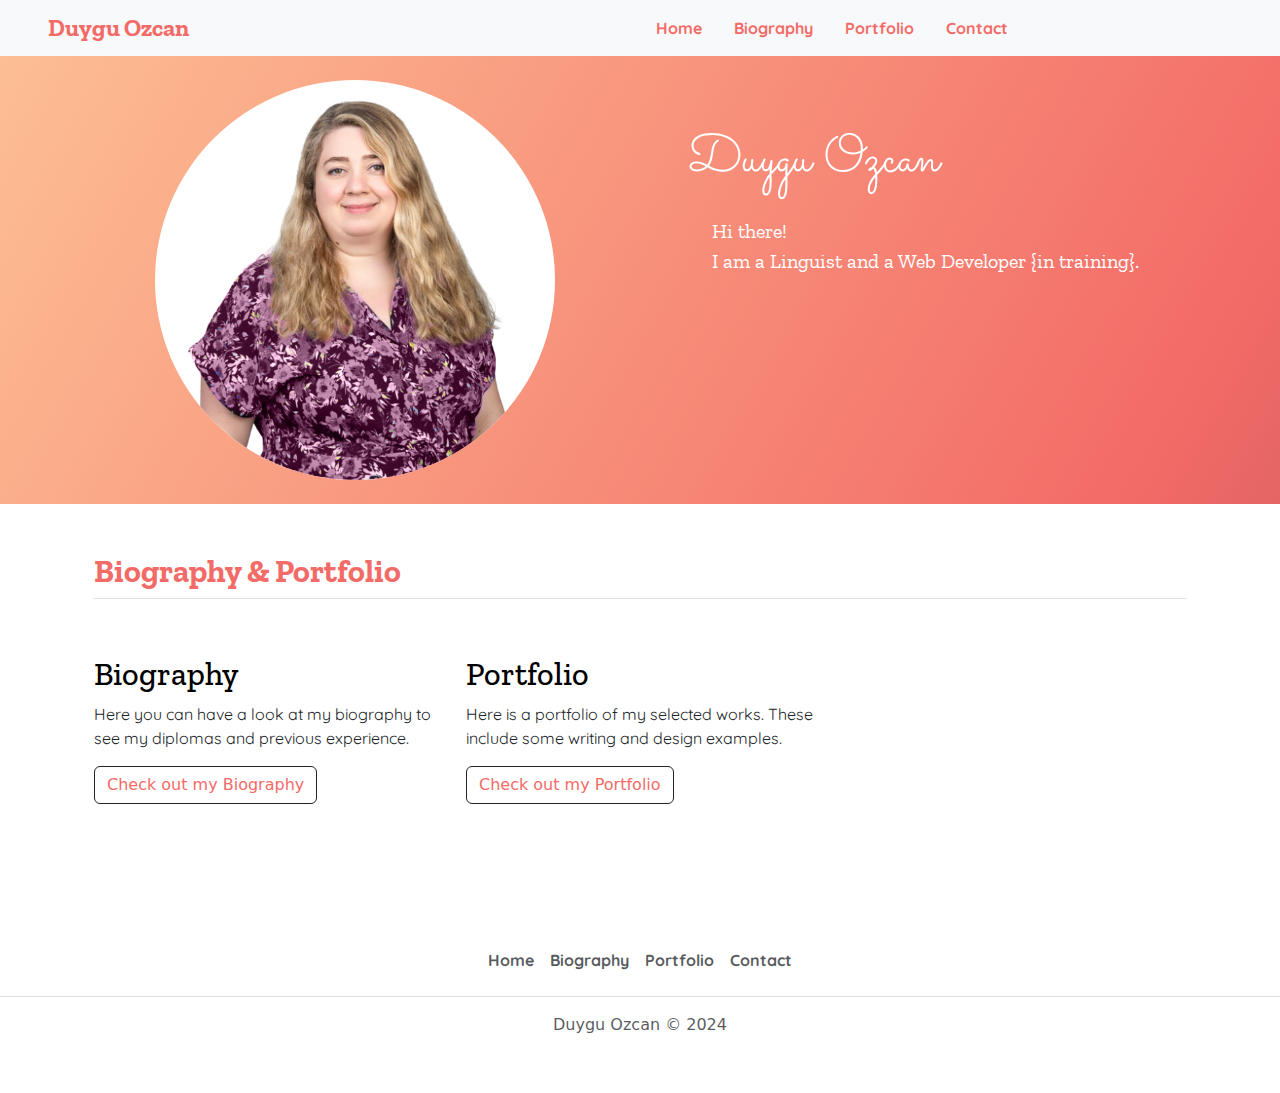
<file: index.html>
<!DOCTYPE html>
<html lang="en">
<head>
    <meta charset="UTF-8">
    <meta name="viewport" content="width=device-width, initial-scale=1.0">
    <title>Duygu's Website</title>
    <link href="./style.css" rel="stylesheet">
    <link href="https://cdn.jsdelivr.net/npm/bootstrap@5.3.3/dist/css/bootstrap.min.css" rel="stylesheet" integrity="sha384-QWTKZyjpPEjISv5WaRU9OFeRpok6YctnYmDr5pNlyT2bRjXh0JMhjY6hW+ALEwIH" crossorigin="anonymous">
    <link rel="preconnect" href="https://fonts.googleapis.com">
<link rel="preconnect" href="https://fonts.gstatic.com" crossorigin>
<link href="https://fonts.googleapis.com/css2?family=Quicksand:wght@300..700&family=Zilla+Slab:ital,wght@0,300;0,400;0,500;0,600;0,700;1,300;1,400;1,500;1,600;1,700&display=swap" rel="stylesheet">
<link rel="preconnect" href="https://fonts.googleapis.com">
<link rel="preconnect" href="https://fonts.gstatic.com" crossorigin>
<link href="https://fonts.googleapis.com/css2?family=Sacramento&display=swap" rel="stylesheet">
</head>
<body>
<section class="gradient-background"> <!-- Title & Hero -->

  <nav class="navbar navbar-expand-md bg-light navbar-light">
    <a href="./index.html" class=" col-sm-6 d-flex align-items-center mb-md-0 me-md-auto link-body-emphasis text-decoration-none">
      <svg class="bi me-2" width="40" height="32"><use xlink:href=./index.html></use></svg>
      <span class="fs-4 site-title">Duygu Ozcan</span>
    </a>
    <button class="navbar-toggler" type="button" data-toggle="collapse" data-target="#collapsibleNavbar">
      <span class="navbar-toggler-icon"></span>
    </button>
    <div class="collapse navbar-collapse" id="collapsibleNavbar">
      <ul class="nav nav-pills align-items-start">
        <li class="nav-item"><a href="./index.html" class="nav-link">Home</a></li>
        <li class="nav-item"><a href="./biography.html" class="nav-link">Biography</a></li>
        <li class="nav-item"><a href="./portfolio.html" class="nav-link">Portfolio</a></li>
        <li class="nav-item"><a href="./contact.html" class="nav-link">Contact</a></li>
      </ul>
    </div>  
  </nav>
  <br>
         <div class="container hero-content text-center bx-5">
        <div class="row">
            <div class="container circle-img rounded-circle col-xxl-4 col-md-6 col-sm-12">
                <img class="profile-img mb-4" src="./Assets/Duygu photo edited.png" alt="Duygu headshot">
            </div>
            <div class="col-xxl-8 col-md-6 col-sm-12 ps-5 pt-5 pb-3">
              <div clas="row">     
              <h3 class="col-12 text-xxl-start pb-3 text-lg-start text-sm-center" id="hero-name">Duygu Ozcan</h3>
              <p class="col-12 ps-4 text-start" id="hero-text">Hi there!<br>I am a Linguist and a Web Developer {in training}.</p>
            </div>
          </div> 
        </div> 
     
</section>

<section> <!--Features-->
  <div class="container px-4 py-5" id="hanging-icons">
    <h2 class="pb-2 border-bottom feature-title">Biography & Portfolio</h2>
    <div class="row g-4 py-5 row-cols-1 row-cols-lg-3">
      <div class="col d-flex align-items-start">
        
        <div>
          <h3 class="fs-2 text-body-emphasis feature-subtitle">Biography</h3>
          <p class="text-quicksand">Here you can have a look at my biography to see my diplomas and previous experience.</p>
          <a href="./biography.html" class="btn btn-outline-dark">
            Check out my Biography
          </a>
        </div>
      </div>
      <div class="col d-flex align-items-start">
       
        <div>
          <h3 class="fs-2 text-body-emphasis feature-subtitle">Portfolio</h3>
          <p class="text-quicksand">Here is a portfolio of my selected works. These include some writing and design examples.</p>
          <a href="./portfolio.html" class="btn btn-outline-dark">
            Check out my Portfolio
          </a>
        </div>
      </div>
    </div>
  </div>

</section>

<section class="footer">
  <footer class="py-3 my-4">
    <ul class="nav justify-content-center border-bottom pb-3 mb-3">
      <li class="nav-item"><a href="./index.html" class="nav-link px-2 text-body-secondary">Home</a></li>
      <li class="nav-item"><a href="./biography.html" class="nav-link px-2 text-body-secondary">Biography</a></li>
      <li class="nav-item"><a href="./portfolio.html" class="nav-link px-2 text-body-secondary">Portfolio</a></li>
      <li class="nav-item"><a href="./contact.html" class="nav-link px-2 text-body-secondary">Contact</a></li>
    </ul>
    <p class="text-center text-body-secondary">Duygu Ozcan © 2024</p>
  </footer>

</section>

 
    <script src="https://cdn.jsdelivr.net/npm/bootstrap@5.3.3/dist/js/bootstrap.bundle.min.js" integrity="sha384-YvpcrYf0tY3lHB60NNkmXc5s9fDVZLESaAA55NDzOxhy9GkcIdslK1eN7N6jIeHz" crossorigin="anonymous"></script>    
</body>
</html>
</file>
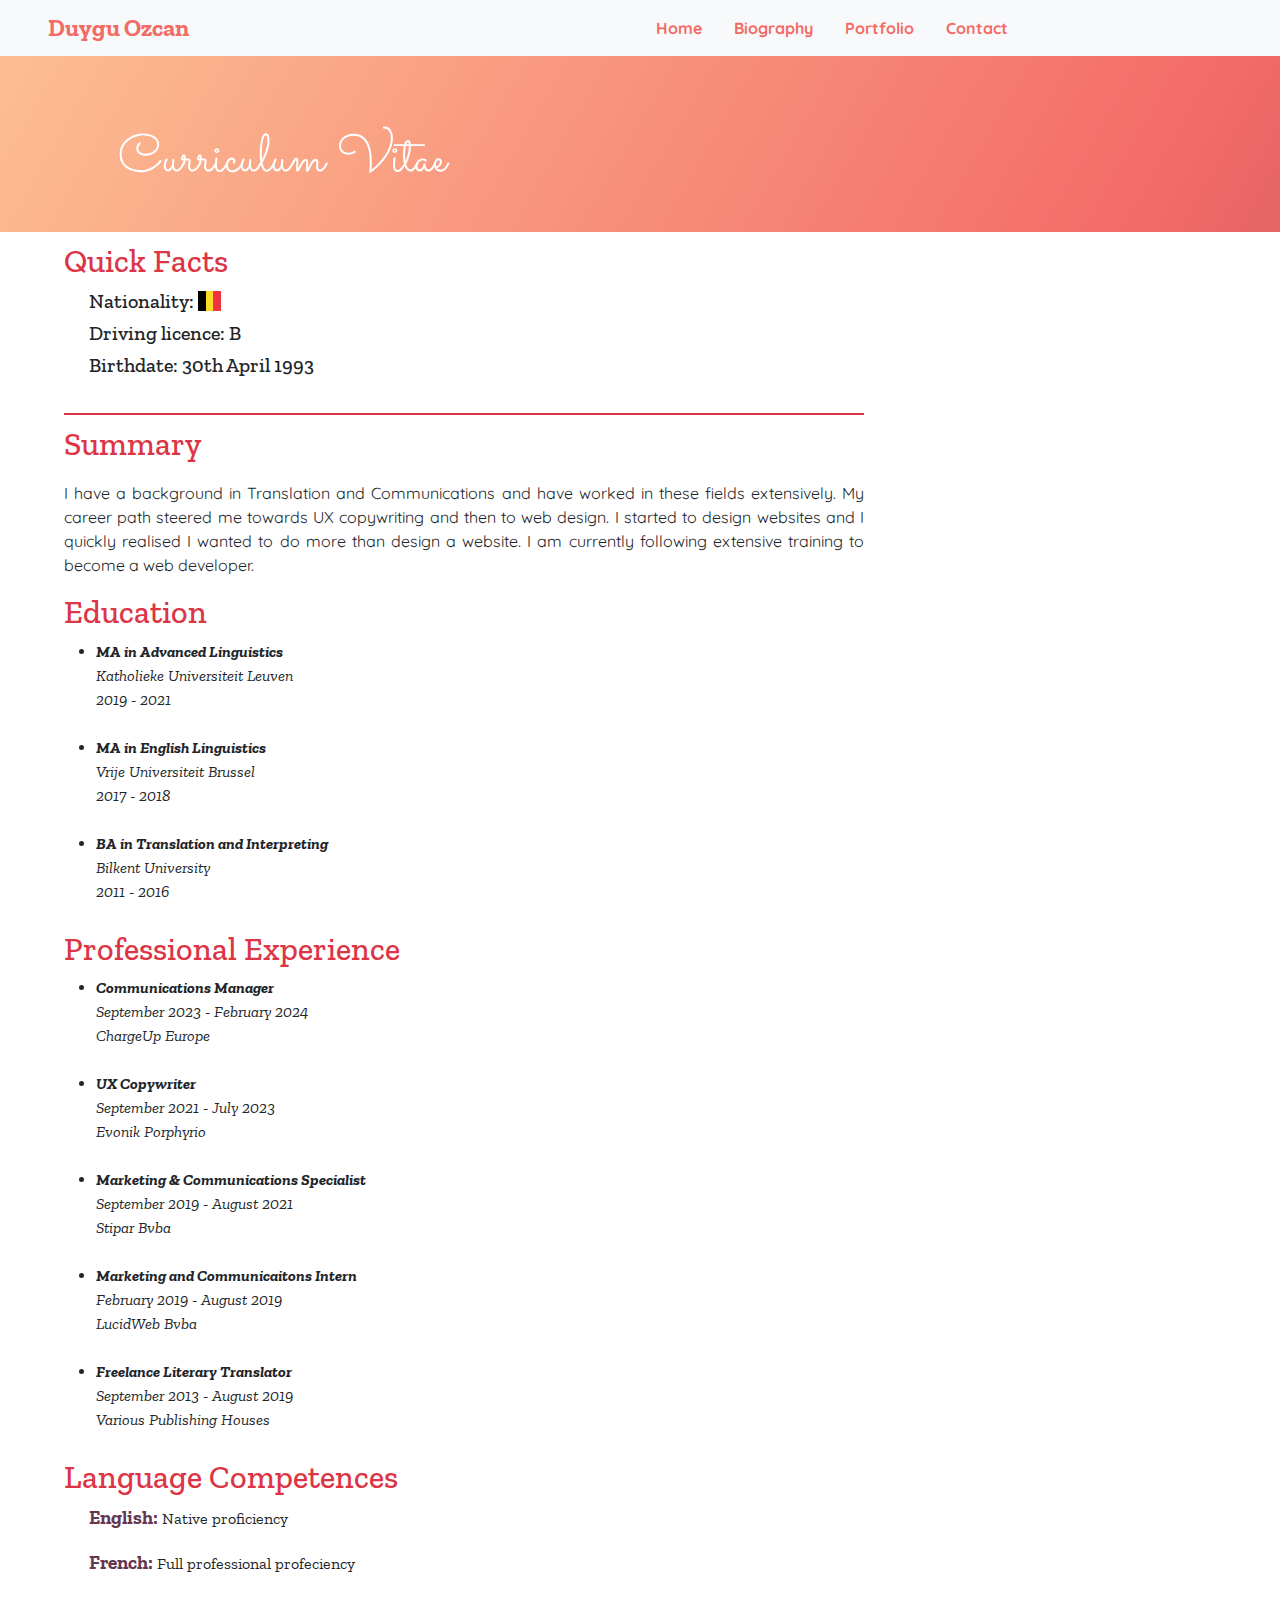
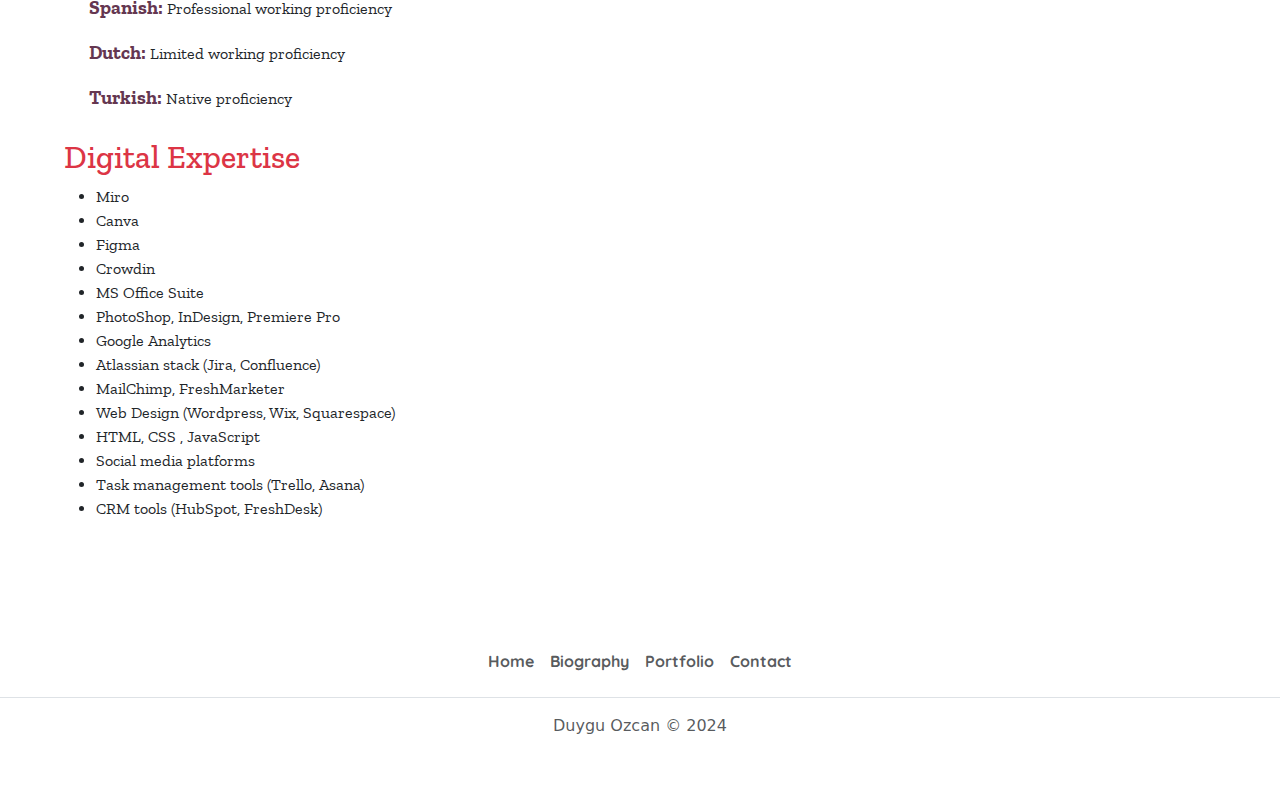
<file: biography.html>
<!DOCTYPE html>
<html lang="en">
    <head>
        <meta charset="UTF-8">
        <meta name="viewport" content="width=device-width, initial-scale=1.0">
        <title>Biography</title>
        <link href="./style.css" rel="stylesheet">
        <link href="https://cdn.jsdelivr.net/npm/bootstrap@5.3.3/dist/css/bootstrap.min.css" rel="stylesheet" integrity="sha384-QWTKZyjpPEjISv5WaRU9OFeRpok6YctnYmDr5pNlyT2bRjXh0JMhjY6hW+ALEwIH" crossorigin="anonymous">
        <link rel="preconnect" href="https://fonts.googleapis.com">
    <link rel="preconnect" href="https://fonts.gstatic.com" crossorigin>
    <link href="https://fonts.googleapis.com/css2?family=Quicksand:wght@300..700&family=Zilla+Slab:ital,wght@0,300;0,400;0,500;0,600;0,700;1,300;1,400;1,500;1,600;1,700&display=swap" rel="stylesheet">
    <link rel="preconnect" href="https://fonts.googleapis.com">
    <link rel="preconnect" href="https://fonts.gstatic.com" crossorigin>
    <link href="https://fonts.googleapis.com/css2?family=Sacramento&display=swap" rel="stylesheet">
    </head>
<body>
    <section class="gradient-background"> <!-- Title & Hero -->

        <nav class="navbar navbar-expand-md bg-light navbar-light">
          <a href="./index.html" class=" col-sm-6 d-flex align-items-center mb-md-0 me-md-auto link-body-emphasis text-decoration-none">
            <svg class="bi me-2" width="40" height="32"><use xlink:href="#bootstrap"></use></svg>
            <span class="fs-4 site-title">Duygu Ozcan</span>
          </a>
          <button class="navbar-toggler" type="button" data-toggle="collapse" data-target="#collapsibleNavbar">
            <span class="navbar-toggler-icon"></span>
          </button>
          <div class="collapse navbar-collapse" id="collapsibleNavbar">
            <ul class="nav nav-pills align-items-start">
              <li class="nav-item"><a href="./index.html" class="nav-link">Home</a></li>
              <li class="nav-item"><a href="./biography.html" class="nav-link">Biography</a></li>
              <li class="nav-item"><a href="./portfolio.html" class="nav-link">Portfolio</a></li>
              <li class="nav-item"><a href="./contact.html" class="nav-link">Contact</a></li>
            </ul>
          </div>  
        </nav>
        <br>
               <div class="container hero-content text-center bx-5">
              <div class="row">
        
                  <div class="col-xxl-8 col-md-6 col-sm-12 ps-5 pt-5 pb-3">
                    <div clas="row">     
                    <h3 class="col-12 text-xxl-start pb-3 text-lg-start text-sm-center" id="hero-name">Curriculum Vitae</h3>
                    
                  </div>
                </div> 
              </div> 
           
      </section>
   <section class="biography"> <!--CV-->
    
<div class="flexbox">

    <div id="quick-facts" class="flex-item">
        <h2>Quick Facts</h2>
        <ul class="list-none">
            <li><h5>Nationality:
                <div class="belgian-flag">
                <div id="one"></div>
                <div id="two"></div>
                <div id="three"></div>
            </div></h5></li>
            <li><h5>Driving licence: B</h5></li>
            <li><h5>Birthdate: 30th April 1993</h5></li>
        </ul>
    </div>  
</div>
<div class="line"></div>
    <div id="summary">
        <h2>Summary</h2>
            <p>I have a background in Translation and Communications and have worked in these fields extensively. My career path steered me towards UX copywriting and then to web design. I started to design websites and I quickly realised I wanted to do more than design a website. I am currently following extensive training to become a web developer.</p>
    </div>
<div class="grid-container">
<div id="education" class="grid-item">  
    <h2>Education</h2>
    <ul>
        <li class="item">
            <div class="sub-item">MA in Advanced Linguistics</div> 
            Katholieke Universiteit Leuven 
            <br />
            2019 - 2021
        </li>
        <br />
        <li class="item">
            <div class="sub-item">MA in English Linguistics</div> 
            Vrije Universiteit Brussel 
            <br />
            2017 - 2018
        </li>
        <br />
        <li class="item">
            <div class="sub-item">BA in Translation and Interpreting</div> 
            Bilkent University 
            <br />
            2011 - 2016
        </li>            
    </ul>
</div>
<div id="pro-xp" class="grid-item">    
    <h2>Professional Experience</h2>
    <ul>
        <li class="item"><div class="sub-item">Communications Manager</div>
            September 2023 - February 2024
            <br />
            ChargeUp Europe
        </li>
        <br />
        <li class="item">
            <div class="sub-item">UX Copywriter</div>
            September 2021 - July 2023
            <br />
            Evonik Porphyrio
        </li>
        <br />
        <li class="item">
            <div class="sub-item">Marketing & Communications Specialist</div>
            September 2019 - August 2021
            <br />
            Stipar Bvba
            
        </li>
        <br />
        <li class="item">
            <div class="sub-item">Marketing and Communicaitons Intern</div>
            February 2019 - August 2019
            <br />
            LucidWeb Bvba
            
        </li>
        <br />
        <li class="item">
            <div class="sub-item">Freelance Literary Translator</div>
            September 2013 - August 2019
            <br />
            Various Publishing Houses
            
        </li>
    </ul>
</div>
<div id="languages" class="grid-item">
    <h2>Language Competences</h2>
    
    <ul class="list-none">
        <li><p><span class="lang-id">English:</span> Native proficiency</p></li>
        <li><p><span class="lang-id">French:</span> Full professional profeciency</p></li>
        <li><p><span class="lang-id">Spanish:</span> Professional working proficiency</p></li>
        <li><p><span class="lang-id">Dutch:</span> Limited working proficiency</p></li>
        <li><p><span class="lang-id">Turkish:</span> Native proficiency</p></li>
    </ul>
</div>
<div id="digi-xp" class="grid-item">
    <h2>Digital Expertise</h2>
    <ul>         
        <li>Miro</li>
        <li>Canva</li>
        <li>Figma</li>
        <li>Crowdin</li>
        <li>MS Office Suite</li>
        <li>PhotoShop, InDesign, Premiere Pro</li>
        <li>Google Analytics</li>
        <li>Atlassian stack (Jira, Confluence)</li>
        <li>MailChimp, FreshMarketer</li>
        <li>Web Design (Wordpress, Wix, Squarespace)</li>
        <li>HTML, CSS , JavaScript</li>
        <li>Social media platforms</li>
        <li>Task management tools (Trello, Asana)</li>
        <li>CRM tools (HubSpot, FreshDesk)</li>
    </ul>
</div>
</div>
    
</section> 
        <script src="https://cdn.jsdelivr.net/npm/bootstrap@5.3.3/dist/js/bootstrap.bundle.min.js" integrity="sha384-YvpcrYf0tY3lHB60NNkmXc5s9fDVZLESaAA55NDzOxhy9GkcIdslK1eN7N6jIeHz" crossorigin="anonymous"></script>    
</body>

<section class="footer">
    <footer class="py-3 my-4">
      <ul class="nav justify-content-center border-bottom pb-3 mb-3">
        <li class="nav-item"><a href="./index.html" class="nav-link px-2 text-body-secondary">Home</a></li>
        <li class="nav-item"><a href="./biography.html" class="nav-link px-2 text-body-secondary">Biography</a></li>
        <li class="nav-item"><a href="./portfolio.html" class="nav-link px-2 text-body-secondary">Portfolio</a></li>
        <li class="nav-item"><a href="./contact.html" class="nav-link px-2 text-body-secondary">Contact</a></li>
      </ul>
      <p class="text-center text-body-secondary">Duygu Ozcan © 2024</p>
    </footer>
  
  </section>
</html>
</file>
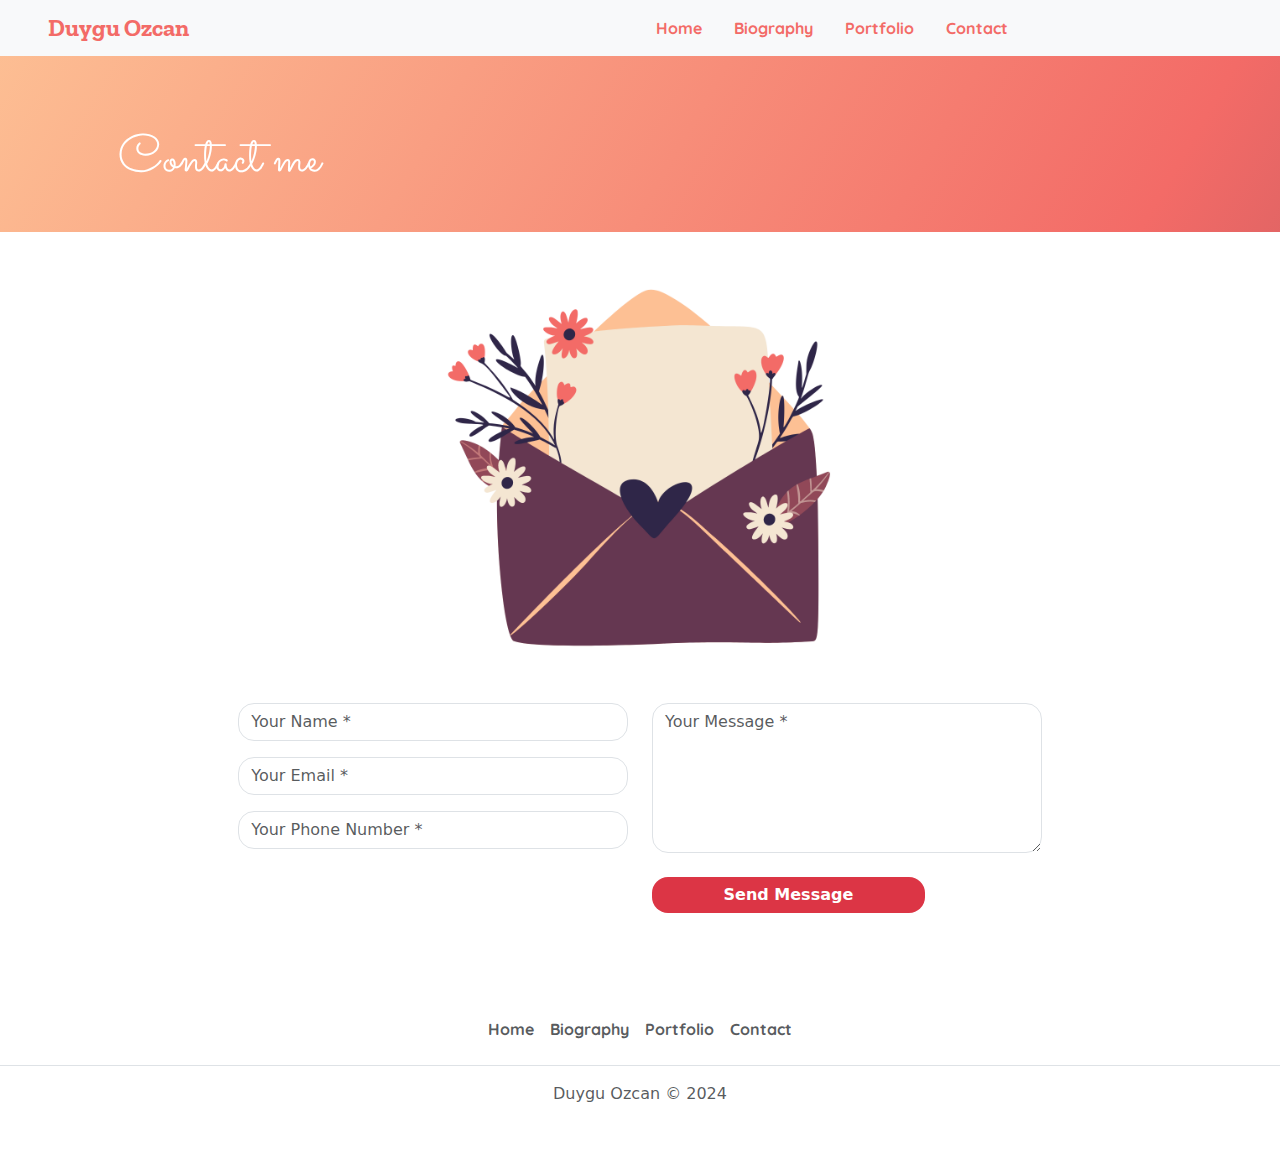
<file: contact.html>
<!DOCTYPE html>
<html lang="en">
    <head>
        <meta charset="UTF-8">
        <meta name="viewport" content="width=device-width, initial-scale=1.0">
        <title>Contact me</title>
        <link href="./style.css" rel="stylesheet">
        <link href="https://cdn.jsdelivr.net/npm/bootstrap@5.3.3/dist/css/bootstrap.min.css" rel="stylesheet" integrity="sha384-QWTKZyjpPEjISv5WaRU9OFeRpok6YctnYmDr5pNlyT2bRjXh0JMhjY6hW+ALEwIH" crossorigin="anonymous">
        <link rel="preconnect" href="https://fonts.googleapis.com">
    <link rel="preconnect" href="https://fonts.gstatic.com" crossorigin>
    <link href="https://fonts.googleapis.com/css2?family=Quicksand:wght@300..700&family=Zilla+Slab:ital,wght@0,300;0,400;0,500;0,600;0,700;1,300;1,400;1,500;1,600;1,700&display=swap" rel="stylesheet">
    <link rel="preconnect" href="https://fonts.googleapis.com">
    <link rel="preconnect" href="https://fonts.gstatic.com" crossorigin>
    <link href="https://fonts.googleapis.com/css2?family=Sacramento&display=swap" rel="stylesheet">
    </head>
<body>
    <section class="gradient-background"> <!-- Title & Hero -->

        <nav class="navbar navbar-expand-md bg-light navbar-light">
          <a href="./index.html" class=" col-sm-6 d-flex align-items-center mb-md-0 me-md-auto link-body-emphasis text-decoration-none">
            <svg class="bi me-2" width="40" height="32"><use xlink:href="#bootstrap"></use></svg>
            <span class="fs-4 site-title">Duygu Ozcan</span>
          </a>
          <button class="navbar-toggler" type="button" data-toggle="collapse" data-target="#collapsibleNavbar">
            <span class="navbar-toggler-icon"></span>
          </button>
          <div class="collapse navbar-collapse" id="collapsibleNavbar">
            <ul class="nav nav-pills align-items-start">
              <li class="nav-item"><a href="./index.html" class="nav-link">Home</a></li>
              <li class="nav-item"><a href="./biography.html" class="nav-link">Biography</a></li>
              <li class="nav-item"><a href="./portfolio.html" class="nav-link">Portfolio</a></li>
              <li class="nav-item"><a href="./contact.html" class="nav-link">Contact</a></li>
            </ul>
          </div>  
        </nav>
        <br>
               <div class="container hero-content text-center bx-5">
              <div class="row">
        
                  <div class="col-xxl-8 col-md-6 col-sm-12 ps-5 pt-5 pb-3">
                    <div clas="row">     
                    <h3 class="col-12 text-xxl-start pb-3 text-lg-start text-sm-center" id="hero-name">Contact me</h3>
                    
                  </div>
                </div> 
              </div> 
           
      </section>
   <section> <!--Contact form-->
    <div class="container contact-form">
        <div class="contact-image container col-10 py-0 my-0">
            <img src="./Assets/contact icon.png" alt="envelope image"/>
        </div>
        <form method="post py-0 my-0">
           <div class="row">
                <div class="col-md-6">
                    <div class="form-group py-2">
                        <input type="text" name="txtName" class="form-control" placeholder="Your Name *" value="" />
                    </div>
                    <div class="form-group py-2">
                        <input type="text" name="txtEmail" class="form-control" placeholder="Your Email *" value="" />
                    </div>
                    <div class="form-group py-2">
                        <input type="text" name="txtPhone" class="form-control" placeholder="Your Phone Number *" value="" />
                    </div>
                    
                </div>
                <div class="col-md-6">
                    <div class="form-group py-2">
                        <textarea name="txtMsg" class="form-control" placeholder="Your Message *" style="width: 100%; height: 150px;"></textarea>
                    </div>
                    <div class="form-group py-3">
                            <input type="submit" name="btnSubmit" class="btnContact" value="Send Message" />
                    </div>
                </div>
            </div>
        </form>
</div>
</section> 
        <script src="https://cdn.jsdelivr.net/npm/bootstrap@5.3.3/dist/js/bootstrap.bundle.min.js" integrity="sha384-YvpcrYf0tY3lHB60NNkmXc5s9fDVZLESaAA55NDzOxhy9GkcIdslK1eN7N6jIeHz" crossorigin="anonymous"></script>    
</body>

<section class="footer">
    <footer class="py-3 my-4">
      <ul class="nav justify-content-center border-bottom pb-3 mb-3">
        <li class="nav-item"><a href="./index.html" class="nav-link px-2 text-body-secondary">Home</a></li>
        <li class="nav-item"><a href="./biography.html" class="nav-link px-2 text-body-secondary">Biography</a></li>
        <li class="nav-item"><a href="./portfolio.html" class="nav-link px-2 text-body-secondary">Portfolio</a></li>
        <li class="nav-item"><a href="./contact.html" class="nav-link px-2 text-body-secondary">Contact</a></li>
      </ul>
      <p class="text-center text-body-secondary">Duygu Ozcan © 2024</p>
    </footer>
  
  </section>
</html>
</file>
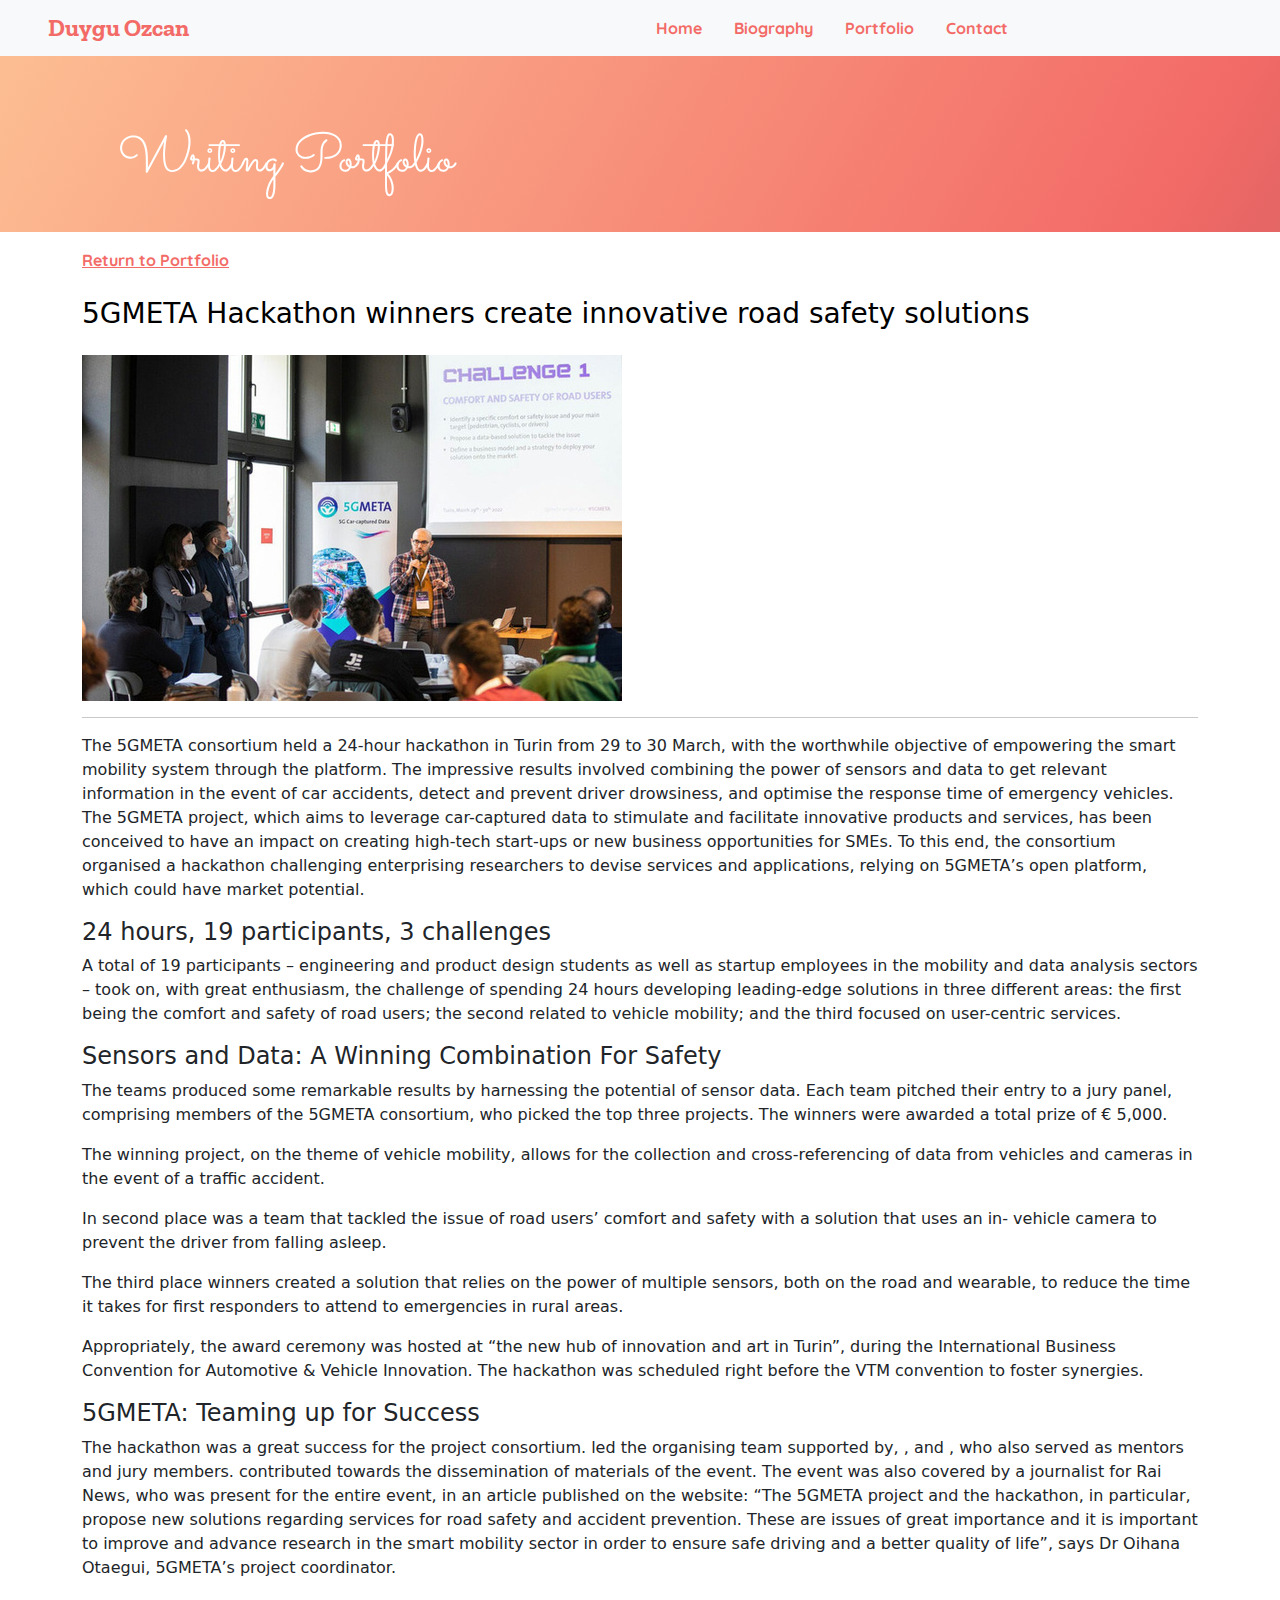
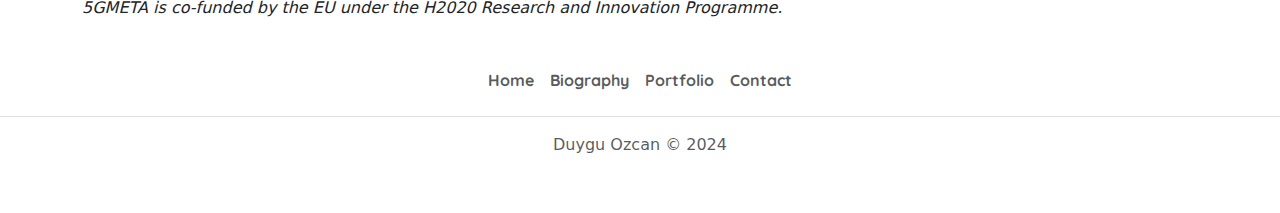
<file: portfolio-1.html>
<!DOCTYPE html>
<html lang="en">
    <head>
        <meta charset="UTF-8">
        <meta name="viewport" content="width=device-width, initial-scale=1.0">
        <title>Writing portfolio</title>
        <link href="./style.css" rel="stylesheet">
        <link href="https://cdn.jsdelivr.net/npm/bootstrap@5.3.3/dist/css/bootstrap.min.css" rel="stylesheet" integrity="sha384-QWTKZyjpPEjISv5WaRU9OFeRpok6YctnYmDr5pNlyT2bRjXh0JMhjY6hW+ALEwIH" crossorigin="anonymous">
        <link rel="preconnect" href="https://fonts.googleapis.com">
    <link rel="preconnect" href="https://fonts.gstatic.com" crossorigin>
    <link href="https://fonts.googleapis.com/css2?family=Quicksand:wght@300..700&family=Zilla+Slab:ital,wght@0,300;0,400;0,500;0,600;0,700;1,300;1,400;1,500;1,600;1,700&display=swap" rel="stylesheet">
    <link rel="preconnect" href="https://fonts.googleapis.com">
    <link rel="preconnect" href="https://fonts.gstatic.com" crossorigin>
    <link href="https://fonts.googleapis.com/css2?family=Sacramento&display=swap" rel="stylesheet">
    </head>
<body>
    <section class="gradient-background"> <!-- Title & Hero -->

        <nav class="navbar navbar-expand-md bg-light navbar-light">
          <a href="./index.html" class=" col-sm-6 d-flex align-items-center mb-md-0 me-md-auto link-body-emphasis text-decoration-none">
            <svg class="bi me-2" width="40" height="32"><use xlink:href="#bootstrap"></use></svg>
            <span class="fs-4 site-title">Duygu Ozcan</span>
          </a>
          <button class="navbar-toggler" type="button" data-toggle="collapse" data-target="#collapsibleNavbar">
            <span class="navbar-toggler-icon"></span>
          </button>
          <div class="collapse navbar-collapse" id="collapsibleNavbar">
            <ul class="nav nav-pills align-items-start">
              <li class="nav-item"><a href="./index.html" class="nav-link">Home</a></li>
              <li class="nav-item"><a href="./biography.html" class="nav-link">Biography</a></li>
              <li class="nav-item"><a href="./portfolio.html" class="nav-link">Portfolio</a></li>
              <li class="nav-item"><a href="./contact.html" class="nav-link">Contact</a></li>
            </ul>
          </div>  
        </nav>
        <br>
               <div class="container hero-content text-center bx-5">
              <div class="row">
        
                  <div class="col-xxl-8 col-md-6 col-sm-12 ps-5 pt-5 pb-3">
                    <div clas="row">     
                    <h3 class="col-12 text-xxl-start pb-3 text-lg-start text-sm-center" id="hero-name">Writing Portfolio</h3>
                    
                  </div>
                </div> 
              </div> 
           
      </section>
   <section> <!--Blog Post-->
    <article class="blog-post container mt-3">
      <a href="./portfolio.html">Return to Portfolio</a>
        <h3 class="link-body-emphasis mb-4 mt-4">5GMETA Hackathon winners create innovative road safety solutions</h3>
        
        <img src="./Assets/Portfolio/writing port/5gMeta hackaton.jpg">
        <hr>
        <p>The 5GMETA consortium held a 24-hour hackathon in Turin from 29 to 30 March, with the worthwhile objective of empowering the smart mobility system through the platform. The impressive results involved combining the power of sensors and data to get relevant information in the event of car accidents, detect and prevent driver drowsiness, and optimise the response time of emergency vehicles.
            The 5GMETA project, which aims to leverage car-captured data to stimulate and facilitate innovative products and services, has been conceived to have an impact on creating high-tech start-ups or new business opportunities for SMEs. To this end, the consortium organised a hackathon challenging enterprising researchers to devise services and applications, relying on 5GMETA’s open platform, which could have market potential.
            </p>
        <h4>24 hours, 19 participants, 3 challenges</h4>
        <p>A total of 19 participants – engineering and product design students as well as startup employees in the mobility and data analysis sectors – took on, with great enthusiasm, the challenge of spending 24 hours developing leading-edge solutions in three different areas: the first being the comfort and safety of road users; the second related to vehicle mobility; and the third focused on user-centric services.</p>
        <h4>Sensors and Data: A Winning Combination For Safety</h4>
        <p>The teams produced some remarkable results by harnessing the potential of sensor data. Each team pitched their entry to a jury panel, comprising members of the 5GMETA consortium, who picked the top three projects. The winners were awarded a total prize of € 5,000.</p>
        <p>The winning project, on the theme of vehicle mobility, allows for the collection and cross-referencing of data from vehicles and cameras in the event of a traffic accident.</p>
        <p>In second place was a team that tackled the issue of road users’ comfort and safety with a solution that uses an in- vehicle camera to prevent the driver from falling asleep.</p>
        <p>The third place winners created a solution that relies on the power of multiple sensors, both on the road and wearable, to reduce the time it takes for first responders to attend to emergencies in rural areas. </p>
        <p>Appropriately, the award ceremony was hosted at “the new hub of innovation and art in Turin”, during the International Business Convention for Automotive & Vehicle Innovation. The hackathon was scheduled right before the VTM convention to foster synergies. </p>
        <h4>5GMETA: Teaming up for Success</h4>
        <p>The hackathon was a great success for the project consortium. led the organising team supported by, , and , who also served as mentors and jury members. contributed towards the dissemination of materials of the event. The event was also covered by a journalist for Rai News, who was present for the entire event, in an article published on the website: “The 5GMETA project and the hackathon, in particular, propose new solutions regarding services for road safety and accident prevention. These are issues of great importance and it is important to improve and advance research in the smart mobility sector in order to ensure safe driving and a better quality of life”, says Dr Oihana Otaegui, 5GMETA’s project coordinator.</p>
        <p><i>5GMETA is co-funded by the EU under the H2020 Research and Innovation Programme.</i></p>      
      </article>
</section> 
        <script src="https://cdn.jsdelivr.net/npm/bootstrap@5.3.3/dist/js/bootstrap.bundle.min.js" integrity="sha384-YvpcrYf0tY3lHB60NNkmXc5s9fDVZLESaAA55NDzOxhy9GkcIdslK1eN7N6jIeHz" crossorigin="anonymous"></script>    
</body>

<section class="footer">
    <footer class="py-3 my-4">
      <ul class="nav justify-content-center border-bottom pb-3 mb-3">
        <li class="nav-item"><a href="./index.html" class="nav-link px-2 text-body-secondary">Home</a></li>
        <li class="nav-item"><a href="./biography.html" class="nav-link px-2 text-body-secondary">Biography</a></li>
        <li class="nav-item"><a href="./portfolio.html" class="nav-link px-2 text-body-secondary">Portfolio</a></li>
        <li class="nav-item"><a href="./contact.html" class="nav-link px-2 text-body-secondary">Contact</a></li>
      </ul>
      <p class="text-center text-body-secondary">Duygu Ozcan © 2024</p>
    </footer>
  
  </section>
</html>
</file>
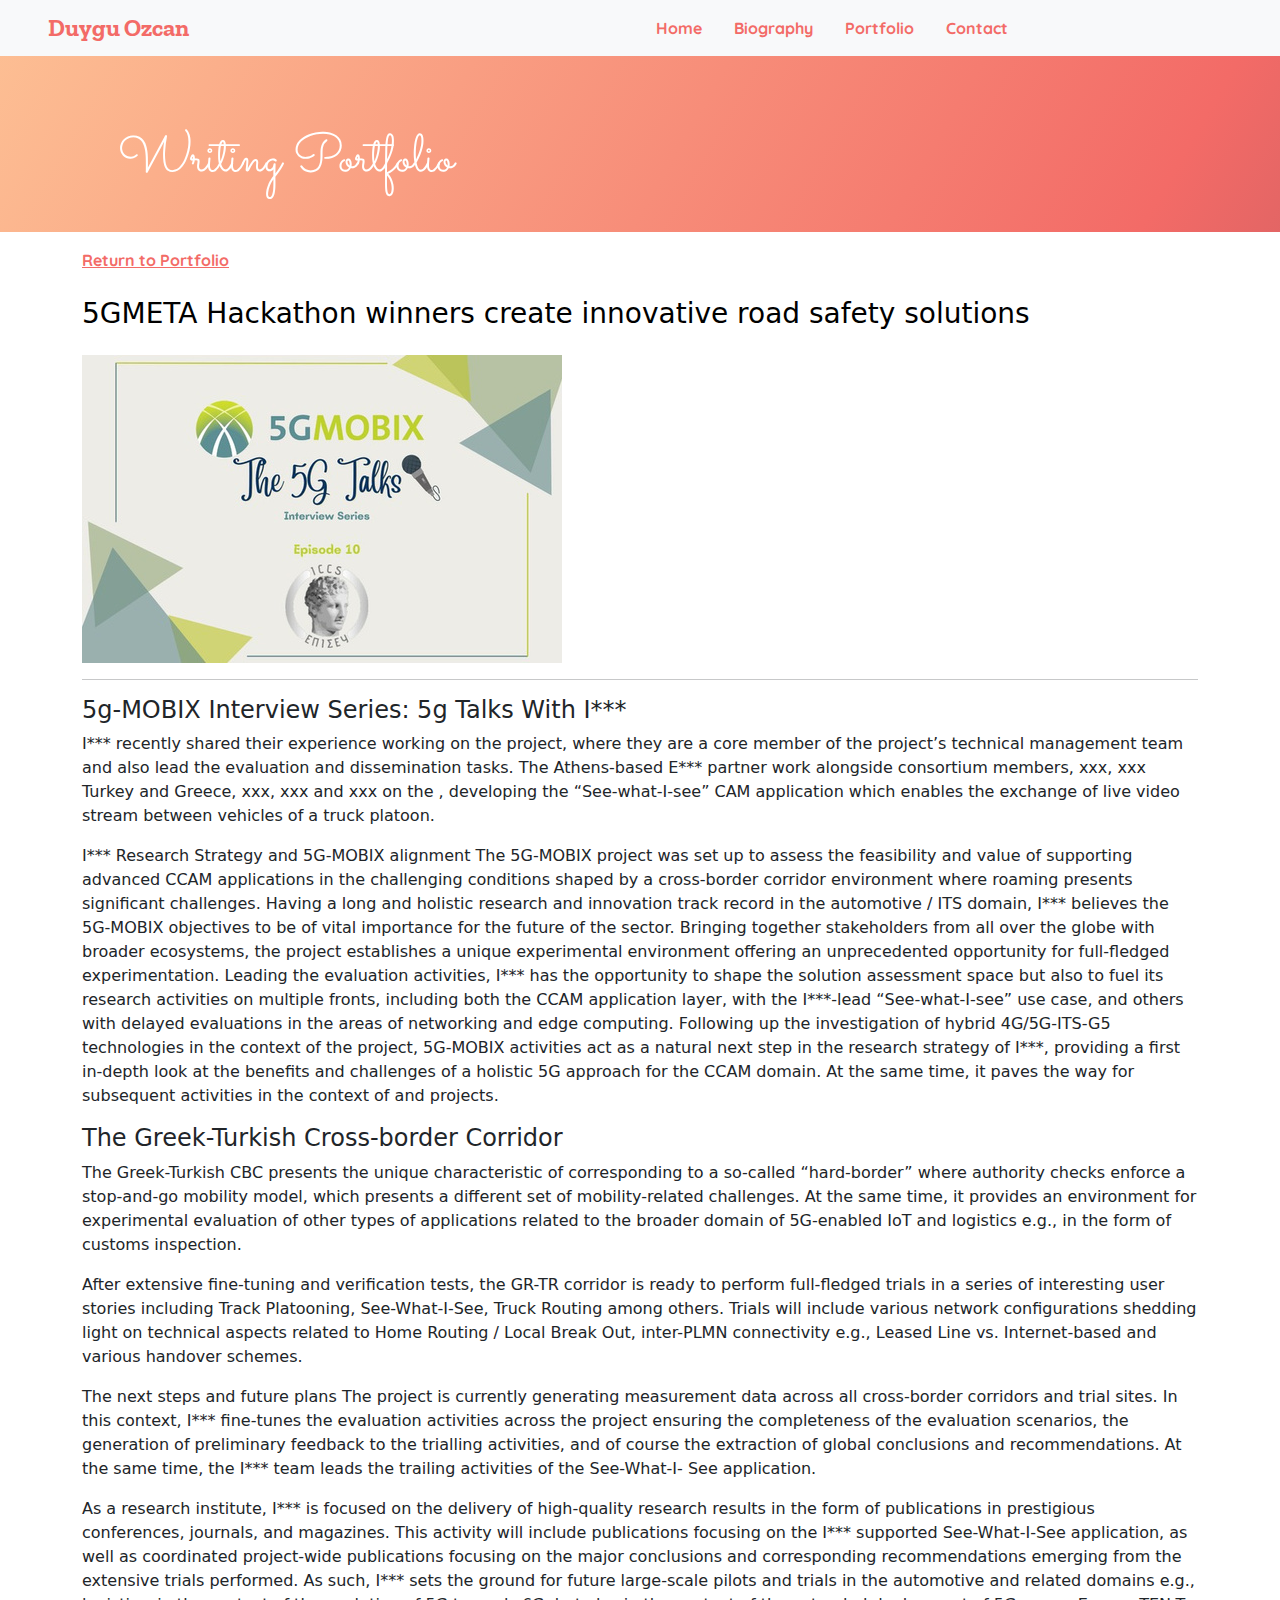
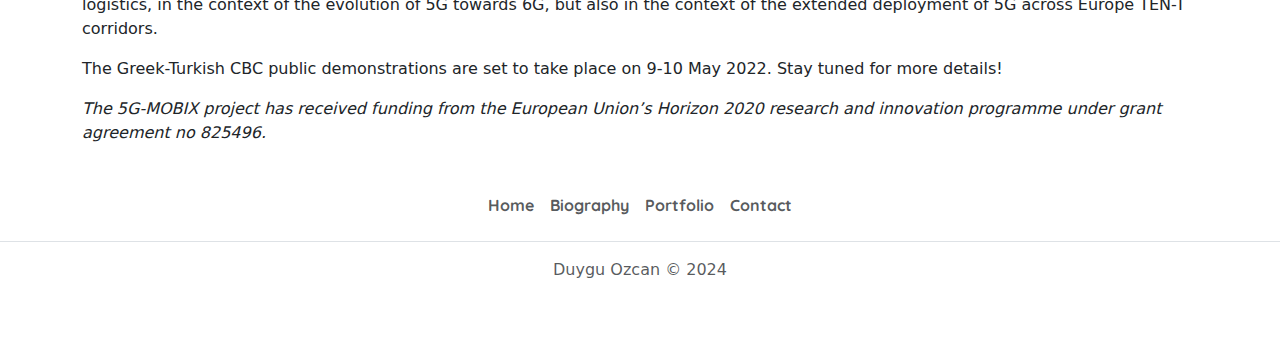
<file: portfolio-2.html>
<!DOCTYPE html>
<html lang="en">
    <head>
        <meta charset="UTF-8">
        <meta name="viewport" content="width=device-width, initial-scale=1.0">
        <title>Writing portfolio</title>
        <link href="./style.css" rel="stylesheet">
        <link href="https://cdn.jsdelivr.net/npm/bootstrap@5.3.3/dist/css/bootstrap.min.css" rel="stylesheet" integrity="sha384-QWTKZyjpPEjISv5WaRU9OFeRpok6YctnYmDr5pNlyT2bRjXh0JMhjY6hW+ALEwIH" crossorigin="anonymous">
        <link rel="preconnect" href="https://fonts.googleapis.com">
    <link rel="preconnect" href="https://fonts.gstatic.com" crossorigin>
    <link href="https://fonts.googleapis.com/css2?family=Quicksand:wght@300..700&family=Zilla+Slab:ital,wght@0,300;0,400;0,500;0,600;0,700;1,300;1,400;1,500;1,600;1,700&display=swap" rel="stylesheet">
    <link rel="preconnect" href="https://fonts.googleapis.com">
    <link rel="preconnect" href="https://fonts.gstatic.com" crossorigin>
    <link href="https://fonts.googleapis.com/css2?family=Sacramento&display=swap" rel="stylesheet">
    </head>
<body>
    <section class="gradient-background"> <!-- Title & Hero -->

        <nav class="navbar navbar-expand-md bg-light navbar-light">
          <a href="./index.html" class=" col-sm-6 d-flex align-items-center mb-md-0 me-md-auto link-body-emphasis text-decoration-none">
            <svg class="bi me-2" width="40" height="32"><use xlink:href="#bootstrap"></use></svg>
            <span class="fs-4 site-title">Duygu Ozcan</span>
          </a>
          <button class="navbar-toggler" type="button" data-toggle="collapse" data-target="#collapsibleNavbar">
            <span class="navbar-toggler-icon"></span>
          </button>
          <div class="collapse navbar-collapse" id="collapsibleNavbar">
            <ul class="nav nav-pills align-items-start">
              <li class="nav-item"><a href="./index.html" class="nav-link">Home</a></li>
              <li class="nav-item"><a href="./biography.html" class="nav-link">Biography</a></li>
              <li class="nav-item"><a href="./portfolio.html" class="nav-link">Portfolio</a></li>
              <li class="nav-item"><a href="./contact.html" class="nav-link">Contact</a></li>
            </ul>
          </div>  
        </nav>
        <br>
               <div class="container hero-content text-center bx-5">
              <div class="row">
        
                  <div class="col-xxl-8 col-md-6 col-sm-12 ps-5 pt-5 pb-3">
                    <div clas="row">     
                    <h3 class="col-12 text-xxl-start pb-3 text-lg-start text-sm-center" id="hero-name">Writing Portfolio</h3>
                    
                  </div>
                </div> 
              </div> 
           
      </section>
   <section> <!--Blog Post-->
    <article class="blog-post container mt-3">
      <a href="./portfolio.html">Return to Portfolio</a>
        <h3 class="link-body-emphasis mb-4 mt-4">5GMETA Hackathon winners create innovative road safety solutions</h3>
        
        <img src="./Assets/Portfolio/writing port/5gmobix talks.jpg">
        <hr>
        <h4>5g-MOBIX Interview Series: 5g Talks With I***</h4>
        <p>I*** recently shared their experience working on the project, where they are a core member of the project’s technical management team and also lead the evaluation and dissemination tasks. The Athens-based E*** partner work alongside consortium members, xxx, xxx Turkey and Greece, xxx, xxx and xxx on the , developing the “See-what-I-see” CAM application which enables the exchange of live video stream between vehicles of a truck platoon. </p>
        <p>I*** Research Strategy and 5G-MOBIX alignment The 5G-MOBIX project was set up to assess the feasibility and value of supporting advanced CCAM applications in the challenging conditions shaped by a cross-border corridor environment where roaming presents significant challenges. Having a long and holistic research and innovation track record in the automotive / ITS domain, I*** believes the 5G-MOBIX objectives to be of vital importance for the future of the sector. Bringing together stakeholders from all over the globe with broader ecosystems, the project establishes a unique experimental environment offering an unprecedented opportunity for full-fledged experimentation. Leading the evaluation activities, I*** has the opportunity to shape the solution assessment space but also to fuel its research activities on multiple fronts, including both the CCAM application layer, with the I***-lead “See-what-I-see” use case, and others with delayed evaluations in the areas of networking and edge computing. Following up the investigation of hybrid 4G/5G-ITS-G5 technologies in the context of the project, 5G-MOBIX activities act as a natural next step in the research strategy of I***, providing a first in-depth look at the benefits and challenges of a holistic 5G approach for the CCAM domain. At the same time, it paves the way for subsequent activities in the context of and projects. </p>
        <h4>The Greek-Turkish Cross-border Corridor</h4>
        <p>The Greek-Turkish CBC presents the unique characteristic of corresponding to a so-called “hard-border” where authority checks enforce a stop-and-go mobility model, which presents a different set of mobility-related challenges. At the same time, it provides an environment for experimental evaluation of other types of applications related to the broader domain of 5G-enabled IoT and logistics e.g., in the form of customs inspection.</p>
        <p>After extensive fine-tuning and verification tests, the GR-TR corridor is ready to perform full-fledged trials in a series of interesting user stories including Track Platooning, See-What-I-See, Truck Routing among others. Trials will include various network configurations shedding light on technical aspects related to Home Routing / Local Break Out, inter-PLMN connectivity e.g., Leased Line vs. Internet-based and various handover schemes. </p>
        <p>The next steps and future plans The project is currently generating measurement data across all cross-border corridors and trial sites. In this context, I*** fine-tunes the evaluation activities across the project ensuring the completeness of the evaluation scenarios, the generation of preliminary feedback to the trialling activities, and of course the extraction of global conclusions and recommendations. At the same time, the I*** team leads the trailing activities of the See-What-I- See application.</p>
        <p>As a research institute, I*** is focused on the delivery of high-quality research results in the form of publications in prestigious conferences, journals, and magazines. This activity will include publications focusing on the I*** supported See-What-I-See application, as well as coordinated project-wide publications focusing on the major conclusions and corresponding recommendations emerging from the extensive trials performed. As such, I*** sets the ground for future large-scale pilots and trials in the automotive and related domains e.g., logistics, in the context of the evolution of 5G towards 6G, but also in the context of the extended deployment of 5G across Europe TEN-T corridors. </p>
        <p>The Greek-Turkish CBC public demonstrations are set to take place on 9-10 May 2022. Stay tuned for more details! </p>
        <p><i>The 5G-MOBIX project has received funding from the European Union’s Horizon 2020 research and innovation programme under grant agreement no 825496. </i></p>

 
      </article>
</section> 
        <script src="https://cdn.jsdelivr.net/npm/bootstrap@5.3.3/dist/js/bootstrap.bundle.min.js" integrity="sha384-YvpcrYf0tY3lHB60NNkmXc5s9fDVZLESaAA55NDzOxhy9GkcIdslK1eN7N6jIeHz" crossorigin="anonymous"></script>    
</body>

<section class="footer">
    <footer class="py-3 my-4">
      <ul class="nav justify-content-center border-bottom pb-3 mb-3">
        <li class="nav-item"><a href="./index.html" class="nav-link px-2 text-body-secondary">Home</a></li>
        <li class="nav-item"><a href="./biography.html" class="nav-link px-2 text-body-secondary">Biography</a></li>
        <li class="nav-item"><a href="./portfolio.html" class="nav-link px-2 text-body-secondary">Portfolio</a></li>
        <li class="nav-item"><a href="./contact.html" class="nav-link px-2 text-body-secondary">Contact</a></li>
      </ul>
      <p class="text-center text-body-secondary">Duygu Ozcan © 2024</p>
    </footer>
  
  </section>
</html>
</file>
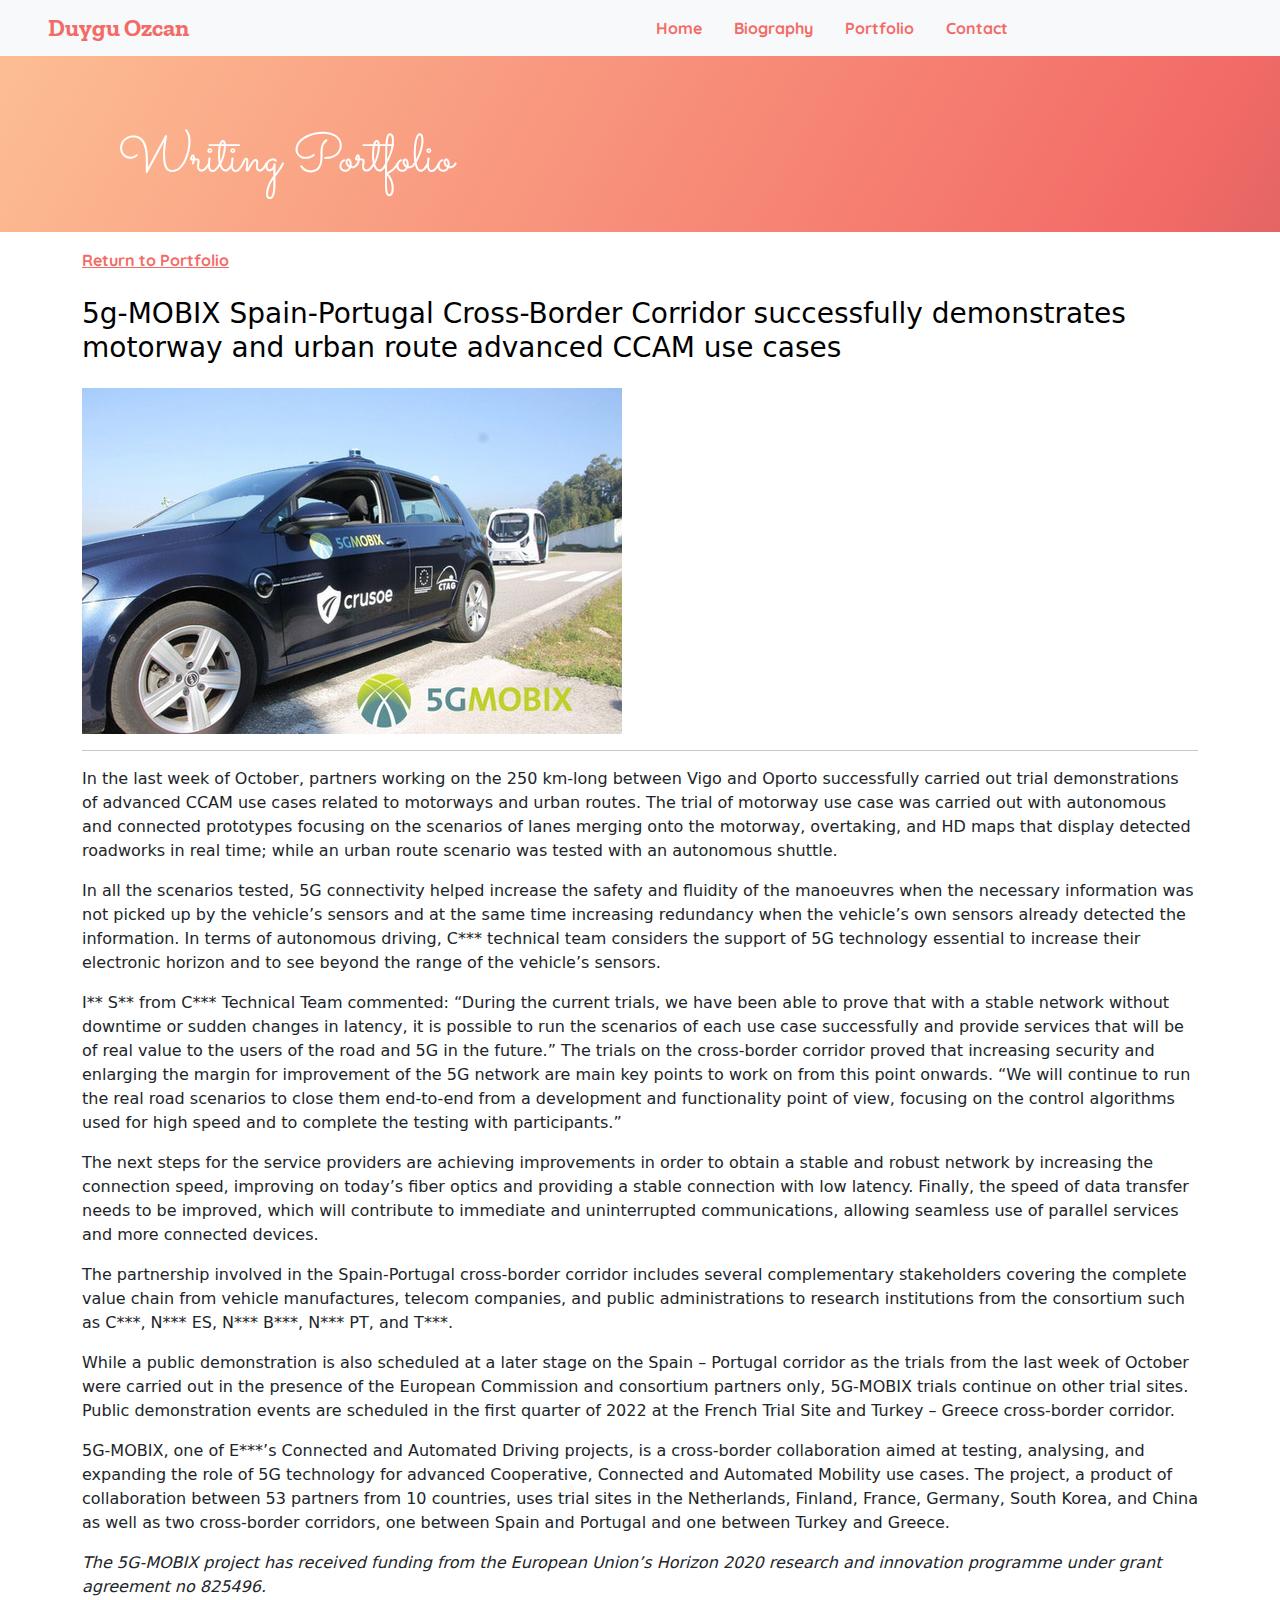
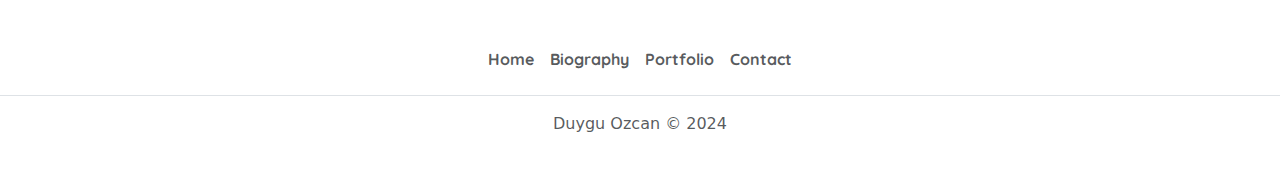
<file: portfolio-3.html>
<!DOCTYPE html>
<html lang="en">
    <head>
        <meta charset="UTF-8">
        <meta name="viewport" content="width=device-width, initial-scale=1.0">
        <title>Writing portfolio</title>
        <link href="./style.css" rel="stylesheet">
        <link href="https://cdn.jsdelivr.net/npm/bootstrap@5.3.3/dist/css/bootstrap.min.css" rel="stylesheet" integrity="sha384-QWTKZyjpPEjISv5WaRU9OFeRpok6YctnYmDr5pNlyT2bRjXh0JMhjY6hW+ALEwIH" crossorigin="anonymous">
        <link rel="preconnect" href="https://fonts.googleapis.com">
    <link rel="preconnect" href="https://fonts.gstatic.com" crossorigin>
    <link href="https://fonts.googleapis.com/css2?family=Quicksand:wght@300..700&family=Zilla+Slab:ital,wght@0,300;0,400;0,500;0,600;0,700;1,300;1,400;1,500;1,600;1,700&display=swap" rel="stylesheet">
    <link rel="preconnect" href="https://fonts.googleapis.com">
    <link rel="preconnect" href="https://fonts.gstatic.com" crossorigin>
    <link href="https://fonts.googleapis.com/css2?family=Sacramento&display=swap" rel="stylesheet">
    </head>
<body>
    <section class="gradient-background"> <!-- Title & Hero -->

        <nav class="navbar navbar-expand-md bg-light navbar-light">
          <a href="./index.html" class=" col-sm-6 d-flex align-items-center mb-md-0 me-md-auto link-body-emphasis text-decoration-none">
            <svg class="bi me-2" width="40" height="32"><use xlink:href="#bootstrap"></use></svg>
            <span class="fs-4 site-title">Duygu Ozcan</span>
          </a>
          <button class="navbar-toggler" type="button" data-toggle="collapse" data-target="#collapsibleNavbar">
            <span class="navbar-toggler-icon"></span>
          </button>
          <div class="collapse navbar-collapse" id="collapsibleNavbar">
            <ul class="nav nav-pills align-items-start">
              <li class="nav-item"><a href="./index.html" class="nav-link">Home</a></li>
              <li class="nav-item"><a href="./biography.html" class="nav-link">Biography</a></li>
              <li class="nav-item"><a href="./portfolio.html" class="nav-link">Portfolio</a></li>
              <li class="nav-item"><a href="./contact.html" class="nav-link">Contact</a></li>
            </ul>
          </div>  
        </nav>
        <br>
               <div class="container hero-content text-center bx-5">
              <div class="row">
        
                  <div class="col-xxl-8 col-md-6 col-sm-12 ps-5 pt-5 pb-3">
                    <div clas="row">     
                    <h3 class="col-12 text-xxl-start pb-3 text-lg-start text-sm-center" id="hero-name">Writing Portfolio</h3>
                    
                  </div>
                </div> 
              </div> 
           
      </section>
   <section> <!--Blog Post-->
    <article class="blog-post container mt-3">
      <a href="./portfolio.html">Return to Portfolio</a>
        <h3 class="link-body-emphasis mb-4 mt-4">5g-MOBIX Spain-Portugal Cross-Border Corridor successfully demonstrates motorway and urban route advanced CCAM use cases</h3>
        
        <img src="./Assets/Portfolio/writing port/5gmobix test.jpg">
        <hr>
            <p>In the last week of October, partners working on the 250 km-long between Vigo and Oporto successfully carried out trial demonstrations of advanced CCAM use cases related to motorways and urban routes. The trial of motorway use case was carried out with autonomous and connected prototypes focusing on the scenarios of lanes merging onto the motorway, overtaking, and HD maps that display detected roadworks in real time; while an urban route scenario was tested with an autonomous shuttle. </p>
            <p>In all the scenarios tested, 5G connectivity helped increase the safety and fluidity of the manoeuvres when the necessary information was not picked up by the vehicle’s sensors and at the same time increasing redundancy when the vehicle’s own sensors already detected the information. In terms of autonomous driving, C*** technical team considers the support of 5G technology essential to increase their electronic horizon and to see beyond the range of the vehicle’s sensors. </p>
            <p>I** S** from C*** Technical Team commented: “During the current trials, we have been able to prove that with a stable network without downtime or sudden changes in latency, it is possible to run the scenarios of each use case successfully and provide services that will be of real value to the users of the road and 5G in the future.” The trials on the cross-border corridor proved that increasing security and enlarging the margin for improvement of the 5G network are main key points to work on from this point onwards. “We will continue to run the real road scenarios to close them end-to-end from a development and functionality point of view, focusing on the control algorithms used for high speed and to complete the testing with participants.” </p>
            <p>The next steps for the service providers are achieving improvements in order to obtain a stable and robust network by increasing the connection speed, improving on today’s fiber optics and providing a stable connection with low latency. Finally, the speed of data transfer needs to be improved, which will contribute to immediate and uninterrupted communications, allowing seamless use of parallel services and more connected devices. </p>
            <p>The partnership involved in the Spain-Portugal cross-border corridor includes several complementary stakeholders covering the complete value chain from vehicle manufactures, telecom companies, and public administrations to research institutions from the consortium such as C***, N*** ES, N*** B***, N*** PT, and T***. </p>
            <p>While a public demonstration is also scheduled at a later stage on the Spain – Portugal corridor as the trials from the last week of October were carried out in the presence of the European Commission and consortium partners only, 5G-MOBIX trials continue on other trial sites. Public demonstration events are scheduled in the first quarter of 2022 at the French Trial Site and Turkey – Greece cross-border corridor. </p>
            <p>5G-MOBIX, one of E***’s Connected and Automated Driving projects, is a cross-border collaboration aimed at testing, analysing, and expanding the role of 5G technology for advanced Cooperative, Connected and Automated Mobility use cases. The project, a product of collaboration between 53 partners from 10 countries, uses trial sites in the Netherlands, Finland, France, Germany, South Korea, and China as well as two cross-border corridors, one between Spain and Portugal and one between Turkey and Greece. </p>
            <p><i>The 5G-MOBIX project has received funding from the European Union’s Horizon 2020 research and innovation programme under grant agreement no 825496. </i></p>
            
                  
      </article>
</section> 
        <script src="https://cdn.jsdelivr.net/npm/bootstrap@5.3.3/dist/js/bootstrap.bundle.min.js" integrity="sha384-YvpcrYf0tY3lHB60NNkmXc5s9fDVZLESaAA55NDzOxhy9GkcIdslK1eN7N6jIeHz" crossorigin="anonymous"></script>    
</body>

<section class="footer">
    <footer class="py-3 my-4">
      <ul class="nav justify-content-center border-bottom pb-3 mb-3">
        <li class="nav-item"><a href="./index.html" class="nav-link px-2 text-body-secondary">Home</a></li>
        <li class="nav-item"><a href="./biography.html" class="nav-link px-2 text-body-secondary">Biography</a></li>
        <li class="nav-item"><a href="./portfolio.html" class="nav-link px-2 text-body-secondary">Portfolio</a></li>
        <li class="nav-item"><a href="./contact.html" class="nav-link px-2 text-body-secondary">Contact</a></li>
      </ul>
      <p class="text-center text-body-secondary">Duygu Ozcan © 2024</p>
    </footer>
  
  </section>
</html>
</file>
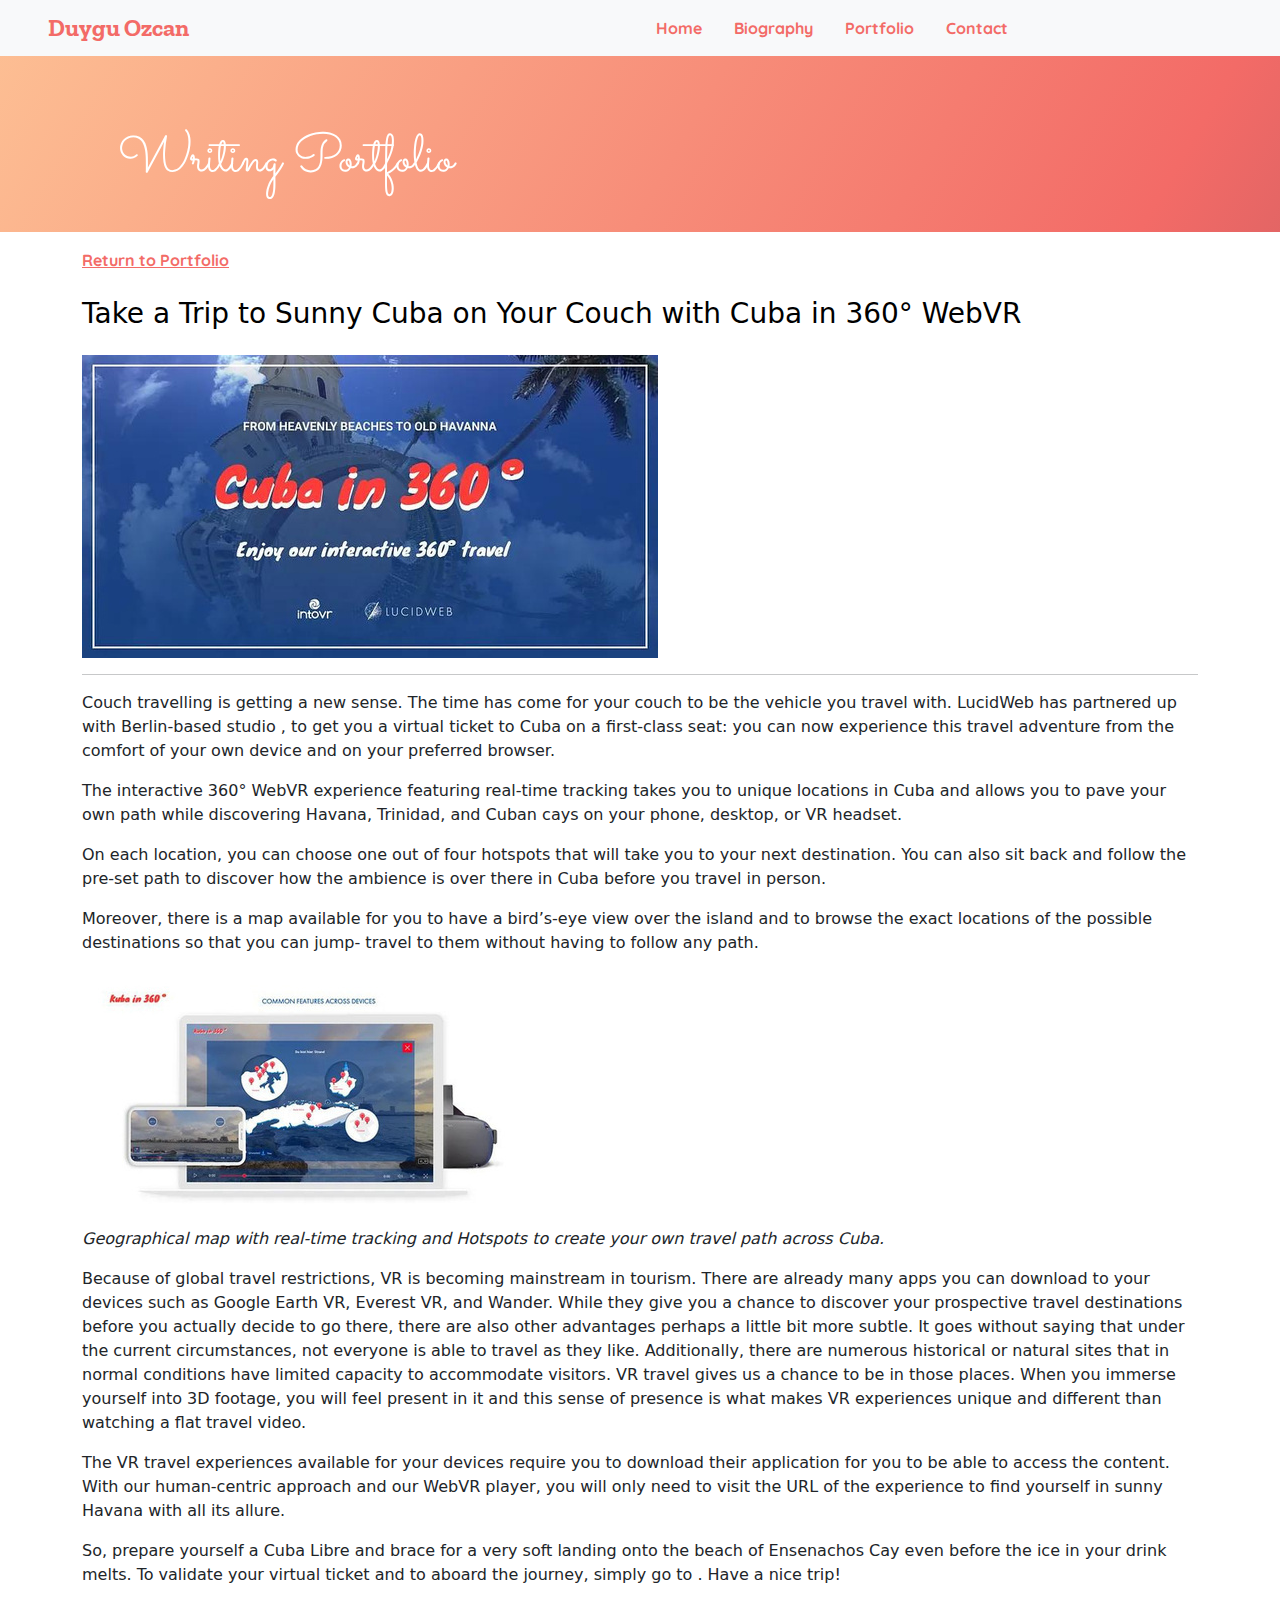
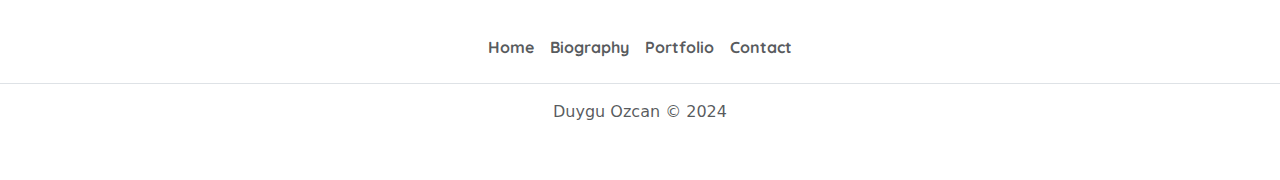
<file: portfolio-4.html>
<!DOCTYPE html>
<html lang="en">
    <head>
        <meta charset="UTF-8">
        <meta name="viewport" content="width=device-width, initial-scale=1.0">
        <title>Writing portfolio</title>
        <link href="./style.css" rel="stylesheet">
        <link href="https://cdn.jsdelivr.net/npm/bootstrap@5.3.3/dist/css/bootstrap.min.css" rel="stylesheet" integrity="sha384-QWTKZyjpPEjISv5WaRU9OFeRpok6YctnYmDr5pNlyT2bRjXh0JMhjY6hW+ALEwIH" crossorigin="anonymous">
        <link rel="preconnect" href="https://fonts.googleapis.com">
    <link rel="preconnect" href="https://fonts.gstatic.com" crossorigin>
    <link href="https://fonts.googleapis.com/css2?family=Quicksand:wght@300..700&family=Zilla+Slab:ital,wght@0,300;0,400;0,500;0,600;0,700;1,300;1,400;1,500;1,600;1,700&display=swap" rel="stylesheet">
    <link rel="preconnect" href="https://fonts.googleapis.com">
    <link rel="preconnect" href="https://fonts.gstatic.com" crossorigin>
    <link href="https://fonts.googleapis.com/css2?family=Sacramento&display=swap" rel="stylesheet">
    </head>
<body>
    <section class="gradient-background"> <!-- Title & Hero -->

        <nav class="navbar navbar-expand-md bg-light navbar-light">
          <a href="./index.html" class=" col-sm-6 d-flex align-items-center mb-md-0 me-md-auto link-body-emphasis text-decoration-none">
            <svg class="bi me-2" width="40" height="32"><use xlink:href="#bootstrap"></use></svg>
            <span class="fs-4 site-title">Duygu Ozcan</span>
          </a>
          <button class="navbar-toggler" type="button" data-toggle="collapse" data-target="#collapsibleNavbar">
            <span class="navbar-toggler-icon"></span>
          </button>
          <div class="collapse navbar-collapse" id="collapsibleNavbar">
            <ul class="nav nav-pills align-items-start">
              <li class="nav-item"><a href="./index.html" class="nav-link">Home</a></li>
              <li class="nav-item"><a href="./biography.html" class="nav-link">Biography</a></li>
              <li class="nav-item"><a href="./portfolio.html" class="nav-link">Portfolio</a></li>
              <li class="nav-item"><a href="./contact.html" class="nav-link">Contact</a></li>
            </ul>
          </div>  
        </nav>
        <br>
               <div class="container hero-content text-center bx-5">
              <div class="row">
        
                  <div class="col-xxl-8 col-md-6 col-sm-12 ps-5 pt-5 pb-3">
                    <div clas="row">     
                    <h3 class="col-12 text-xxl-start pb-3 text-lg-start text-sm-center" id="hero-name">Writing Portfolio</h3>
                    
                  </div>
                </div> 
              </div> 
           
      </section>
   <section> <!--Blog Post-->
    <article class="blog-post container mt-3">
      <a href="./portfolio.html">Return to Portfolio</a>
        <h3 class="link-body-emphasis mb-4 mt-4">Take a Trip to Sunny Cuba on Your Couch with Cuba in 360° WebVR</h3>
        
        <img src="./Assets/Portfolio/writing port/cuba vr.jpg" alt="Cuba VR design">
        <hr>
        <p>Couch travelling is getting a new sense. The time has come for your couch to be the vehicle you travel with. LucidWeb has partnered up with Berlin-based studio , to get you a virtual ticket to Cuba on a first-class seat: you can now experience this travel adventure from the comfort of your own device and on your preferred browser. </p>
        <p>The interactive 360° WebVR experience featuring real-time tracking takes you to unique locations in Cuba and allows you to pave your own path while discovering Havana, Trinidad, and Cuban cays on your phone, desktop, or VR headset. </p>
        <p>On each location, you can choose one out of four hotspots that will take you to your next destination. You can also sit back and follow the pre-set path to discover how the ambience is over there in Cuba before you travel in person. </p>
        <p>Moreover, there is a map available for you to have a bird’s-eye view over the island and to browse the exact locations of the possible destinations so that you can jump- travel to them without having to follow any path. </p>
        <figure><img src="./Assets/Portfolio/writing port/cuba vr2.jpg" alt="Cuba VR interface">
        <figcaption><i>Geographical map with real-time tracking and Hotspots to create your own travel path across Cuba.</i></figcaption>
        </figure>
        <p>Because of global travel restrictions, VR is becoming mainstream in tourism. There are already many apps you can download to your devices such as Google Earth VR, Everest VR, and Wander. While they give you a chance to discover your prospective travel destinations before you actually decide to go there, there are also other advantages perhaps a little bit more subtle. It goes without saying that under the current circumstances, not everyone is able to travel as they like. Additionally, there are numerous historical or natural sites that in normal conditions have limited capacity to accommodate visitors. VR travel gives us a chance to be in those places. When you immerse yourself into 3D footage, you will feel present in it and this sense of presence is what makes VR experiences unique and different than watching a flat travel video. </p>
        <p>The VR travel experiences available for your devices require you to download their application for you to be able to access the content. With our human-centric approach and our WebVR player, you will only need to visit the URL of the experience to find yourself in sunny Havana with all its allure. </p>
        <p>So, prepare yourself a Cuba Libre and brace for a very soft landing onto the beach of Ensenachos Cay even before the ice in your drink melts. To validate your virtual ticket and to aboard the journey, simply go to . Have a nice trip! </p>


      </article>
</section> 
        <script src="https://cdn.jsdelivr.net/npm/bootstrap@5.3.3/dist/js/bootstrap.bundle.min.js" integrity="sha384-YvpcrYf0tY3lHB60NNkmXc5s9fDVZLESaAA55NDzOxhy9GkcIdslK1eN7N6jIeHz" crossorigin="anonymous"></script>    
</body>

<section class="footer">
    <footer class="py-3 my-4">
      <ul class="nav justify-content-center border-bottom pb-3 mb-3">
        <li class="nav-item"><a href="./index.html" class="nav-link px-2 text-body-secondary">Home</a></li>
        <li class="nav-item"><a href="./biography.html" class="nav-link px-2 text-body-secondary">Biography</a></li>
        <li class="nav-item"><a href="./portfolio.html" class="nav-link px-2 text-body-secondary">Portfolio</a></li>
        <li class="nav-item"><a href="./contact.html" class="nav-link px-2 text-body-secondary">Contact</a></li>
      </ul>
      <p class="text-center text-body-secondary">Duygu Ozcan © 2024</p>
    </footer>
  
  </section>
</html>
</file>
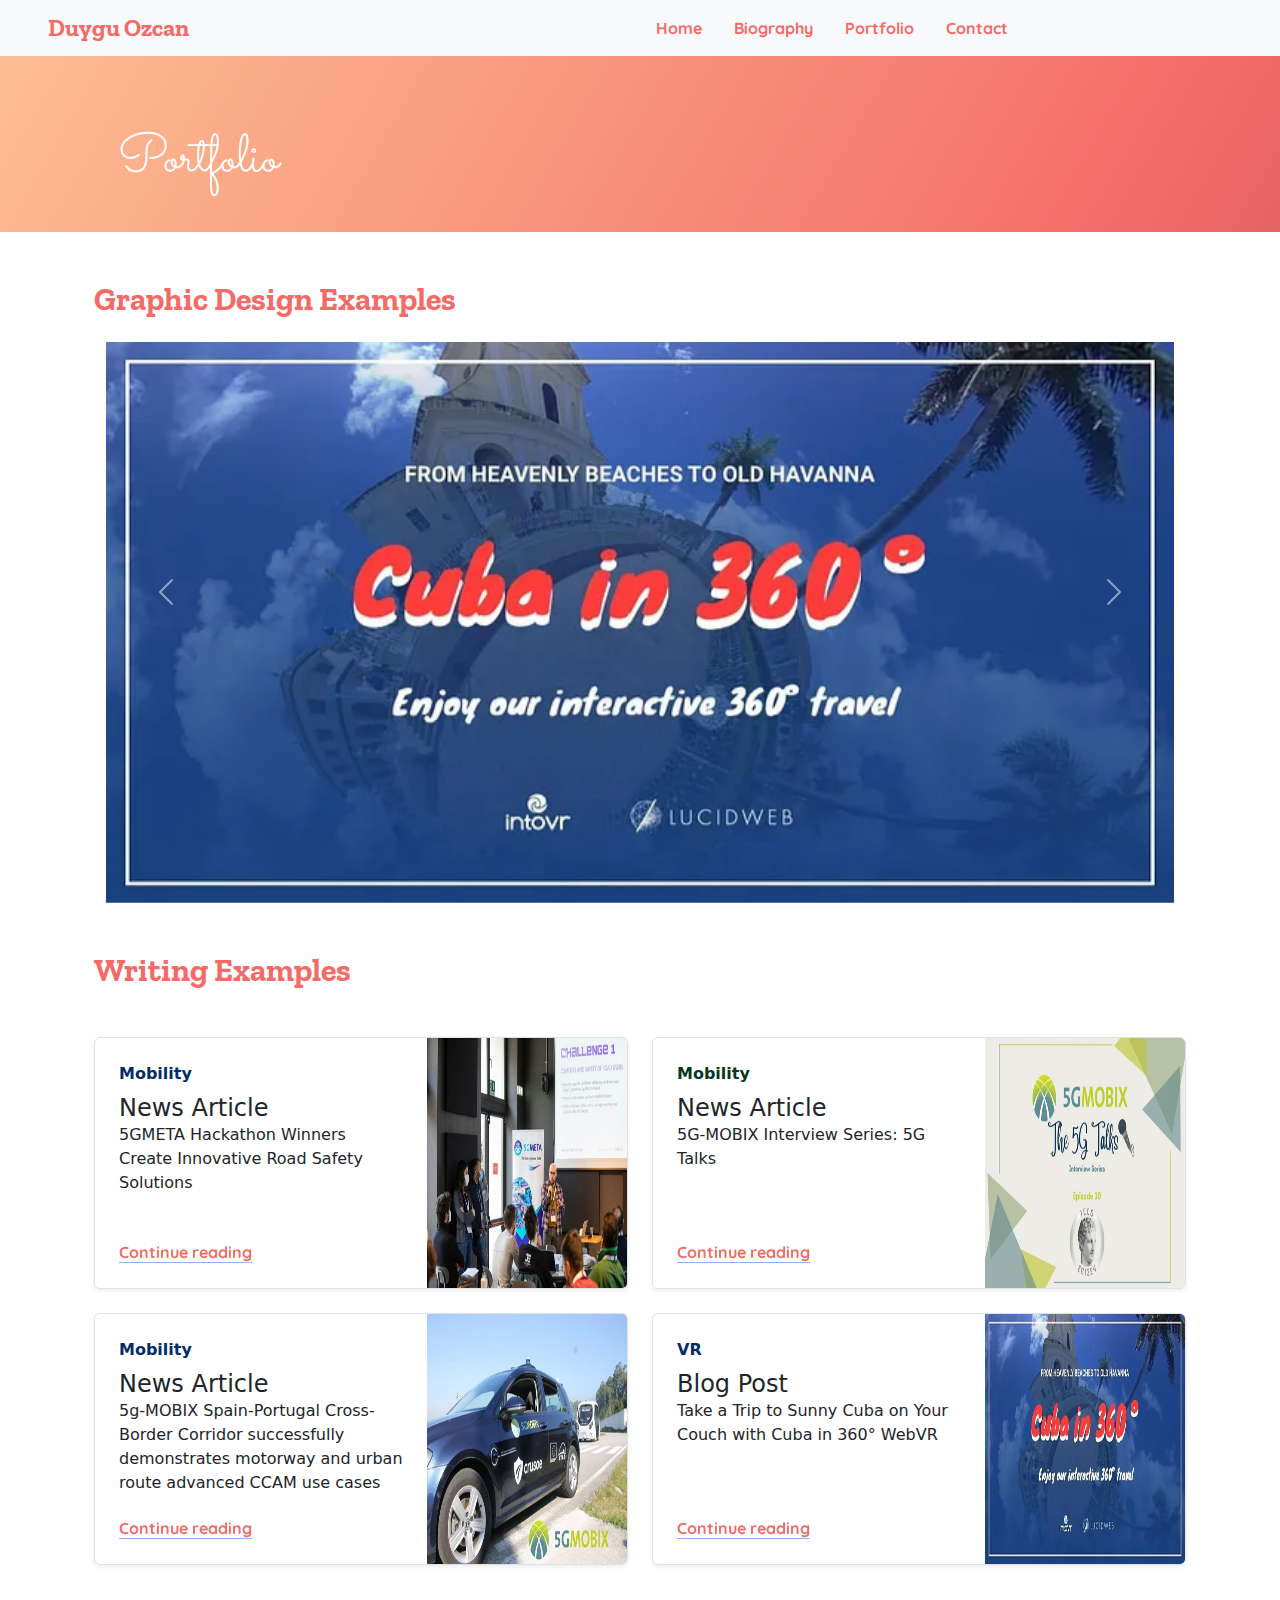
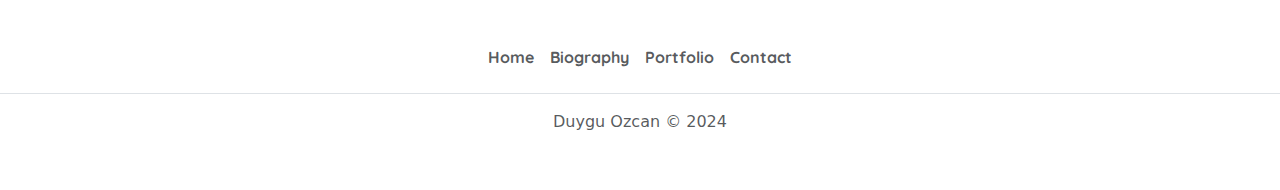
<file: portfolio.html>
<!DOCTYPE html>
<html lang="en">
    <head>
        <meta charset="UTF-8">
        <meta name="viewport" content="width=device-width, initial-scale=1.0">
        <title>Portfolio</title>
        <link href="./style.css" rel="stylesheet">
        <link href="https://cdn.jsdelivr.net/npm/bootstrap@5.3.3/dist/css/bootstrap.min.css" rel="stylesheet" integrity="sha384-QWTKZyjpPEjISv5WaRU9OFeRpok6YctnYmDr5pNlyT2bRjXh0JMhjY6hW+ALEwIH" crossorigin="anonymous">
        <link rel="preconnect" href="https://fonts.googleapis.com">
    <link rel="preconnect" href="https://fonts.gstatic.com" crossorigin>
    <link href="https://fonts.googleapis.com/css2?family=Quicksand:wght@300..700&family=Zilla+Slab:ital,wght@0,300;0,400;0,500;0,600;0,700;1,300;1,400;1,500;1,600;1,700&display=swap" rel="stylesheet">
    <link rel="preconnect" href="https://fonts.googleapis.com">
    <link rel="preconnect" href="https://fonts.gstatic.com" crossorigin>
    <link href="https://fonts.googleapis.com/css2?family=Sacramento&display=swap" rel="stylesheet">
    </head>
<body>
    <section class="gradient-background"> <!-- Title & Hero -->

        <nav class="navbar navbar-expand-md bg-light navbar-light">
          <a href="./index.html" class=" col-sm-6 d-flex align-items-center mb-md-0 me-md-auto link-body-emphasis text-decoration-none">
            <svg class="bi me-2" width="40" height="32"><use xlink:href="#bootstrap"></use></svg>
            <span class="fs-4 site-title">Duygu Ozcan</span>
          </a>
          <button class="navbar-toggler" type="button" data-toggle="collapse" data-target="#collapsibleNavbar">
            <span class="navbar-toggler-icon"></span>
          </button>
          <div class="collapse navbar-collapse" id="collapsibleNavbar">
            <ul class="nav nav-pills align-items-start">
              <li class="nav-item"><a href="./index.html" class="nav-link">Home</a></li>
              <li class="nav-item"><a href="./biography.html" class="nav-link">Biography</a></li>
              <li class="nav-item"><a href="./portfolio.html" class="nav-link">Portfolio</a></li>
              <li class="nav-item"><a href="./contact.html" class="nav-link">Contact</a></li>
            </ul>
          </div>  
        </nav>
        <br>
               <div class="container hero-content text-center bx-5">
              <div class="row">
        
                  <div class="col-xxl-8 col-md-6 col-sm-12 ps-5 pt-5 pb-3">
                    <div clas="row">     
                    <h3 class="col-12 text-xxl-start pb-3 text-lg-start text-sm-center" id="hero-name">Portfolio</h3>
                    
                  </div>
                </div> 
              </div> 
           
      </section>
   <section> <!--Carousel-->
    <div class="container pt-5 col-xxl-6 col-sm-12 px-4">
      <div class="row">
    <div id="carouselExample" class=" container carousel slide">
      <div><h2 class="feature-title mb-4">Graphic Design Examples</h2></div>
        <div class="carousel-inner container">
          <div class="carousel-item active">
            <img src="./Assets/Portfolio/1_0yk6wfM9Etz2gUk_DnAoOg.webp" class="d-block w-100" alt="Cuba VR">
          </div>
          <div class="carousel-item">
            <img src="./Assets/Portfolio/5G-Intelligent-Transport-Systems-and-Services.png" class="d-block w-100" alt="graphic design">
          </div>
          <div class="carousel-item">
            <img src="./Assets/Portfolio/5G-MOBIX-at-the-ITS-World-Congress-1.png" class="d-block w-100" alt="graphic design">
          </div>
          <div class="carousel-item">
            <img src="./Assets/Portfolio/5G-MOBIX-webinar-Twitter-Post.png" class="d-block w-100" alt="graphic design">
          </div>
          <div class="carousel-item">
            <img src="./Assets/Portfolio/5GMETA-Hackathon-1000-x-650-px.webp" class="d-block w-100" alt="graphic design">
          </div>
          <div class="carousel-item">
            <img src="./Assets/Portfolio/Awareness-Campaign-1.png" class="d-block w-100" alt="graphic design">
          </div>
          <div class="carousel-item">
            <img src="./Assets/Portfolio/Copy-of-5GMETA-Interview-series.webp" class="d-block w-100" alt="graphic design">
          </div>
          <div class="carousel-item">
            <img src="./Assets/Portfolio/FBkwht4WEAM5E0Z.jpg" class="d-block w-100" alt="graphic design">
          </div>
          <div class="carousel-item">
            <img src="./Assets/Portfolio/Copy-of-5GMETA-Interview-series.webp" class="d-block w-100" alt="graphic design">
          </div>
          <div class="carousel-item">
            <img src="./Assets/Portfolio/FBkwht4WEAM5E0Z.jpg" class="d-block w-100" alt="graphic design">
          </div>
          <div class="carousel-item">
            <img src="./Assets/Portfolio/FE3YZYkXoAAyxI_.png" class="d-block w-100" alt="graphic design">
          </div>
          <div class="carousel-item">
            <img src="./Assets/Portfolio/FGKiI_-XoAgiEiH.png" class="d-block w-100" alt="graphic design">
          </div>
          <div class="carousel-item">
            <img src="./Assets/Portfolio/FM1jRqcWUAIWSiH.png" class="d-block w-100" alt="graphic design">
          </div>
          <div class="carousel-item">
            <img src="./Assets/Portfolio/IoT-week-5gmobix.png" class="d-block w-100" alt="graphic design">
          </div>
          <div class="carousel-item">
            <img src="./Assets/Portfolio/1699275073572.jpeg" class="d-block w-100" alt="graphic design">
          </div>
          <div class="carousel-item">
            <img src="./Assets/Portfolio/1699354646467.jpeg" class="d-block w-100" alt="graphic design">
          </div>
          <div class="carousel-item">
            <img src="./Assets/Portfolio/1699528577405.jpeg" class="d-block w-100" alt="graphic design">
          </div>
          <div class="carousel-item">
            <img src="./Assets/Portfolio/1699543816633.jpeg" class="d-block w-100" alt="graphic design">
          </div>
          <div class="carousel-item">
            <img src="./Assets/Portfolio/1699873451405.jpeg" class="d-block w-100" alt="graphic design">
          </div>
          <div class="carousel-item">
            <img src="./Assets/Portfolio/1700039236650.jpeg" class="d-block w-100" alt="graphic design">
          </div>
          <div class="carousel-item">
            <img src="./Assets/Portfolio/1701085586916.jpeg" class="d-block w-100" alt="graphic design">
          </div>
          <div class="carousel-item">
            <img src="./Assets/Portfolio/1701266334531.jpeg" class="d-block w-100" alt="graphic design">
          </div>
        </div>
        <button class="carousel-control-prev" type="button" data-bs-target="#carouselExample" data-bs-slide="prev">
          <span class="carousel-control-prev-icon" aria-hidden="true"></span>
          <span class="visually-hidden">Previous</span>
        </button>
        <button class="carousel-control-next" type="button" data-bs-target="#carouselExample" data-bs-slide="next">
          <span class="carousel-control-next-icon" aria-hidden="true"></span>
          <span class="visually-hidden">Next</span>
        </button>
      </div>

    <div class="container">
      <div><h2 class="feature-title my-5">Writing Examples</h2></div>
      <div class="row mb-2">
        <div class="col-md-6">
          <div class="row g-0 border rounded overflow-hidden flex-md-row mb-4 shadow-sm h-md-250 position-relative">
            <div class="col p-4 d-flex flex-column position-static">
              <strong class="d-inline-block mb-2 text-primary-emphasis">Mobility</strong>
              <h4 class="mb-0">News Article</h4>
              <p class="card-text mb-auto">5GMETA Hackathon Winners Create Innovative Road Safety Solutions</p>
              <a href="./portfolio-1.html" class="icon-link gap-1 icon-link-hover stretched-link">
                Continue reading
                <svg class="bi"><use xlink:href="#chevron-right"></use></svg>
              </a>
            </div>
            <div class="col-auto d-none d-lg-block">
              <img class="bd-placeholder-img" width="200" height="250" src="Assets/Portfolio/writing port/5gMeta hackaton.jpg"img"  preserveAspectRatio="xMidYMid slice" focusable="false"><rect width="100%" height="100%" fill="#55595c"></rect></img>
            </div>
          </div>
        </div>
        <div class="col-md-6">
          <div class="row g-0 border rounded overflow-hidden flex-md-row mb-4 shadow-sm h-md-250 position-relative">
            <div class="col p-4 d-flex flex-column position-static">
              <strong class="d-inline-block mb-2 text-success-emphasis">Mobility</strong>
              <h4 class="mb-0">News Article</h4>
              <p class="mb-auto">5G-MOBIX Interview Series: 5G Talks</p>
              <a href="./portfolio-2.html" class="icon-link gap-1 icon-link-hover stretched-link">
                Continue reading
                <svg class="bi"><use xlink:href="#chevron-right"></use></svg>
              </a>
            </div>
            <div class="col-auto d-none d-lg-block">
              <img class="bd-placeholder-img" width="200" height="250" src="Assets/Portfolio/writing port/5gmobix talks.jpg" preserveAspectRatio="xMidYMid slice" focusable="false"><rect width="100%" height="100%" fill="#55595c"></rect></img>
            </div>
          </div>
        </div>
        <div class="col-md-6">
          <div class="row g-0 border rounded overflow-hidden flex-md-row mb-4 shadow-sm h-md-250 position-relative">
            <div class="col p-4 d-flex flex-column position-static">
              <strong class="d-inline-block mb-2 text-primary-emphasis">Mobility</strong>
              <h4 class="mb-0">News Article</h4>
              <p class="card-text mb-auto">5g-MOBIX Spain-Portugal Cross-Border Corridor successfully demonstrates motorway and urban route advanced CCAM use cases
                </p>
              <a href="./portfolio-3.html" class="icon-link gap-1 icon-link-hover stretched-link">
                Continue reading
                <svg class="bi"><use xlink:href="#chevron-right"></use></svg>
              </a>
            </div>
            <div class="col-auto d-none d-lg-block">
              <img class="bd-placeholder-img" width="200" height="250" src="Assets/Portfolio/writing port/5gmobix test.jpg"  preserveAspectRatio="xMidYMid slice" focusable="false"><rect width="100%" height="100%" fill="#55595c"></rect></img>
            </div>
          </div>
        </div>
        <div class="col-md-6">
          <div class="row g-0 border rounded overflow-hidden flex-md-row mb-4 shadow-sm h-md-250 position-relative">
            <div class="col p-4 d-flex flex-column position-static">
              <strong class="d-inline-block mb-2 text-primary-emphasis">VR</strong>
              <h4 class="mb-0">Blog Post</h4>
              <p class="card-text mb-auto">Take a Trip to Sunny Cuba on Your Couch with Cuba in 360° WebVR</p>
              <a href="./portfolio-4.html" class="icon-link gap-1 icon-link-hover stretched-link">
                Continue reading
                <svg class="bi"><use xlink:href="#chevron-right"></use></svg>
              </a>
            </div>
            <div class="col-auto d-none d-lg-block">
              <img class="bd-placeholder-img" width="200" height="250" src="Assets/Portfolio/writing port/cuba vr.jpg" preserveAspectRatio="xMidYMid slice" focusable="false"><rect width="100%" height="100%" fill="#55595c"></rect></img>
            </div>
          </div>
        </div>
      </div>
    </div>
    </div>
  </div>
</section> 
        <script src="https://cdn.jsdelivr.net/npm/bootstrap@5.3.3/dist/js/bootstrap.bundle.min.js" integrity="sha384-YvpcrYf0tY3lHB60NNkmXc5s9fDVZLESaAA55NDzOxhy9GkcIdslK1eN7N6jIeHz" crossorigin="anonymous"></script>    
</body>

<section class="footer">
    <footer class="py-3 my-4">
      <ul class="nav justify-content-center border-bottom pb-3 mb-3">
        <li class="nav-item"><a href="./index.html" class="nav-link px-2 text-body-secondary">Home</a></li>
        <li class="nav-item"><a href="./biography.html" class="nav-link px-2 text-body-secondary">Biography</a></li>
        <li class="nav-item"><a href="./portfolio.html" class="nav-link px-2 text-body-secondary">Portfolio</a></li>
        <li class="nav-item"><a href="./contact.html" class="nav-link px-2 text-body-secondary">Contact</a></li>
      </ul>
      <p class="text-center text-body-secondary">Duygu Ozcan © 2024</p>
    </footer>
  
  </section>
</html>
</file>
<file: style.css>
.zilla-slab-light {
    font-family: "Zilla Slab", serif;
    font-weight: 300;
    font-style: normal;
  }
  
  .zilla-slab-regular {
    font-family: "Zilla Slab", serif;
    font-weight: 400;
    font-style: normal;
  }
  
  .zilla-slab-medium {
    font-family: "Zilla Slab", serif;
    font-weight: 500;
    font-style: normal;
  }
  
  .zilla-slab-semibold {
    font-family: "Zilla Slab", serif;
    font-weight: 600;
    font-style: normal;
  }
  
  .zilla-slab-bold {
    font-family: "Zilla Slab", serif;
    font-weight: 700;
    font-style: normal;
  }
  
  .zilla-slab-light-italic {
    font-family: "Zilla Slab", serif;
    font-weight: 300;
    font-style: italic;
  }
  
  .zilla-slab-regular-italic {
    font-family: "Zilla Slab", serif;
    font-weight: 400;
    font-style: italic;
  }
  
  .zilla-slab-medium-italic {
    font-family: "Zilla Slab", serif;
    font-weight: 500;
    font-style: italic;
  }
  
  .zilla-slab-semibold-italic {
    font-family: "Zilla Slab", serif;
    font-weight: 600;
    font-style: italic;
  }
  
  .zilla-slab-bold-italic {
    font-family: "Zilla Slab", serif;
    font-weight: 700;
    font-style: italic;
  }

  // <uniquifier>: Use a unique and descriptive class name
  // <weight>: Use a value from 300 to 700
  
  .quicksand-<uniquifier> {
    font-family: "Quicksand", sans-serif;
    font-optical-sizing: auto;
    font-weight: <weight>;
    font-style: normal;
  }  



  .gradient-background {
    background: linear-gradient(300deg, #653751, #F36B67, #FDC094);
    background-size: 180% 180%;
    animation: gradient-animation 5s ease infinite;
  }
  
  @keyframes gradient-animation {
    0% {
      background-position: 0% 50%;
    }
    50% {
      background-position: 100% 50%;
    }
    100% {
      background-position: 0% 50%;
    }
  }

  header {
    background-color: white;
  }

  .profile-img {
    border-radius: 50%;
    height: 400px;
  }

  .site-title, .feature-title {
    font-family: "Zilla Slab", serif;
    font-weight: bolder;
    color: #F36B67;
  }

  .nav-item, a {
    font-family: "Quicksand", sans-serif;
    color: #F36B67 !important;
    font-weight: bolder;
  }

 
  #hero-name {
    font-size: 40pt;
    font-family: "Sacramento", serif;
    color: white;
  }

#hero-text {
    font-family: "Zilla Slab", serif;
    color: white;
    font-size: 15pt;
  }

.text-quicksand {
  font-family: "Quicksand", sans-serif;
}

.feature-subtitle {
  font-family: "Zilla Slab", serif;
  color: #653751 !important;
}

.contact-form{
  background: #fff;
  margin-top: 10px;
  margin-bottom: 5%;
  width: 70%;
}
.contact-form .form-control{
  border-radius:1rem;
}
.contact-image{
  text-align: center;
 
}

.contact-image img{
  width: 50%;
  margin-bottom: 0;
  padding-bottom: 0;
}
.contact-form form{
  padding-left: 14%;
  padding-right: 14%;
}

.contact-form h3{
  text-align: center;
  color: #0062cc;
}
.contact-form .btnContact {
  width: 70%;
  border: none;
  border-radius: 1rem;
  padding: 1.5%;
  background: #dc3545;
  font-weight: 600;
  color: #fff;
  cursor: pointer;
}
.btnContactSubmit {
  width: 50%;
  border-radius: 1rem;
  padding: 1.5%;
  color: #fff;
  background-color: #0062cc;
  border: none;
  cursor: pointer;
  margin: 10px;
  padding: 10px;
}

/*Biography*/

.belgian-flag {
  height: 19.5px;
  width: 22.5px;
  position: relative;
  top: 3px;
  display: inline-block;
}
#one {
  height: 100%;
  width: 7.5px;
  background-color: rgb(0, 0, 0);

}

#two {
  height: 100%;
  width: 7.5px;
  background-color: rgb(253, 218,36);
  position: absolute;
  left: 7.5px;
  bottom: 0%;
}

#three {
  height: 100%;
  width: 7.5px;
  background-color: rgb(239, 51, 64);
  position: absolute;
  left: 15px;
  bottom: 0%;
}


/*above this is flag*/

.biography {
  font-family: "Zilla Slab", serif;
  padding: 10px 5% 5% 5%;
}

.biography h2 {
  color:#dc3545;
  
}

#titles {
  font-style: italic;
  font-weight: 400;
}

.item {
  font-style: italic;
 

}

.sub-item {
  font-weight: bold;

}

.list-none {
  list-style: none;
  padding-left: 25px;

  
}

.flexbox {
  display: flex;
  gap: 20px;
  align-items: center;
  justify-content: left;
  width: 800px;
}

.line {
  background-color:#dc3545;
  width: 100%;
  height: 2px;
  margin-top: 20px;
  width: 800px;
}

.grid-container {
  display: flex;
  flex-direction: column;
  width: 800px;
  gap: 10px;
}

.grid-item {
  width: 400px;
}

#summary>p {
  max-width: 800px;
  clear: both;
  padding-top: 10px;
  text-align: justify;
  font-family: "Quicksand", sans-serif;
}

#summary {
  max-width: 800px;
  clear: both;
  padding-top: 10px;
  text-align: justify;
}

.lang-id {
  font-weight: bold;
  color:#653751;
  font-size: larger;
}


@media (max-width: 700px) {
  .grid-container {
      display: flex;
      flex-direction: column;
      gap: 10px;
  }

  .flexbox {
      display: flex;
      flex-direction: column;
      align-items: flex-start
  }

}
</file>
